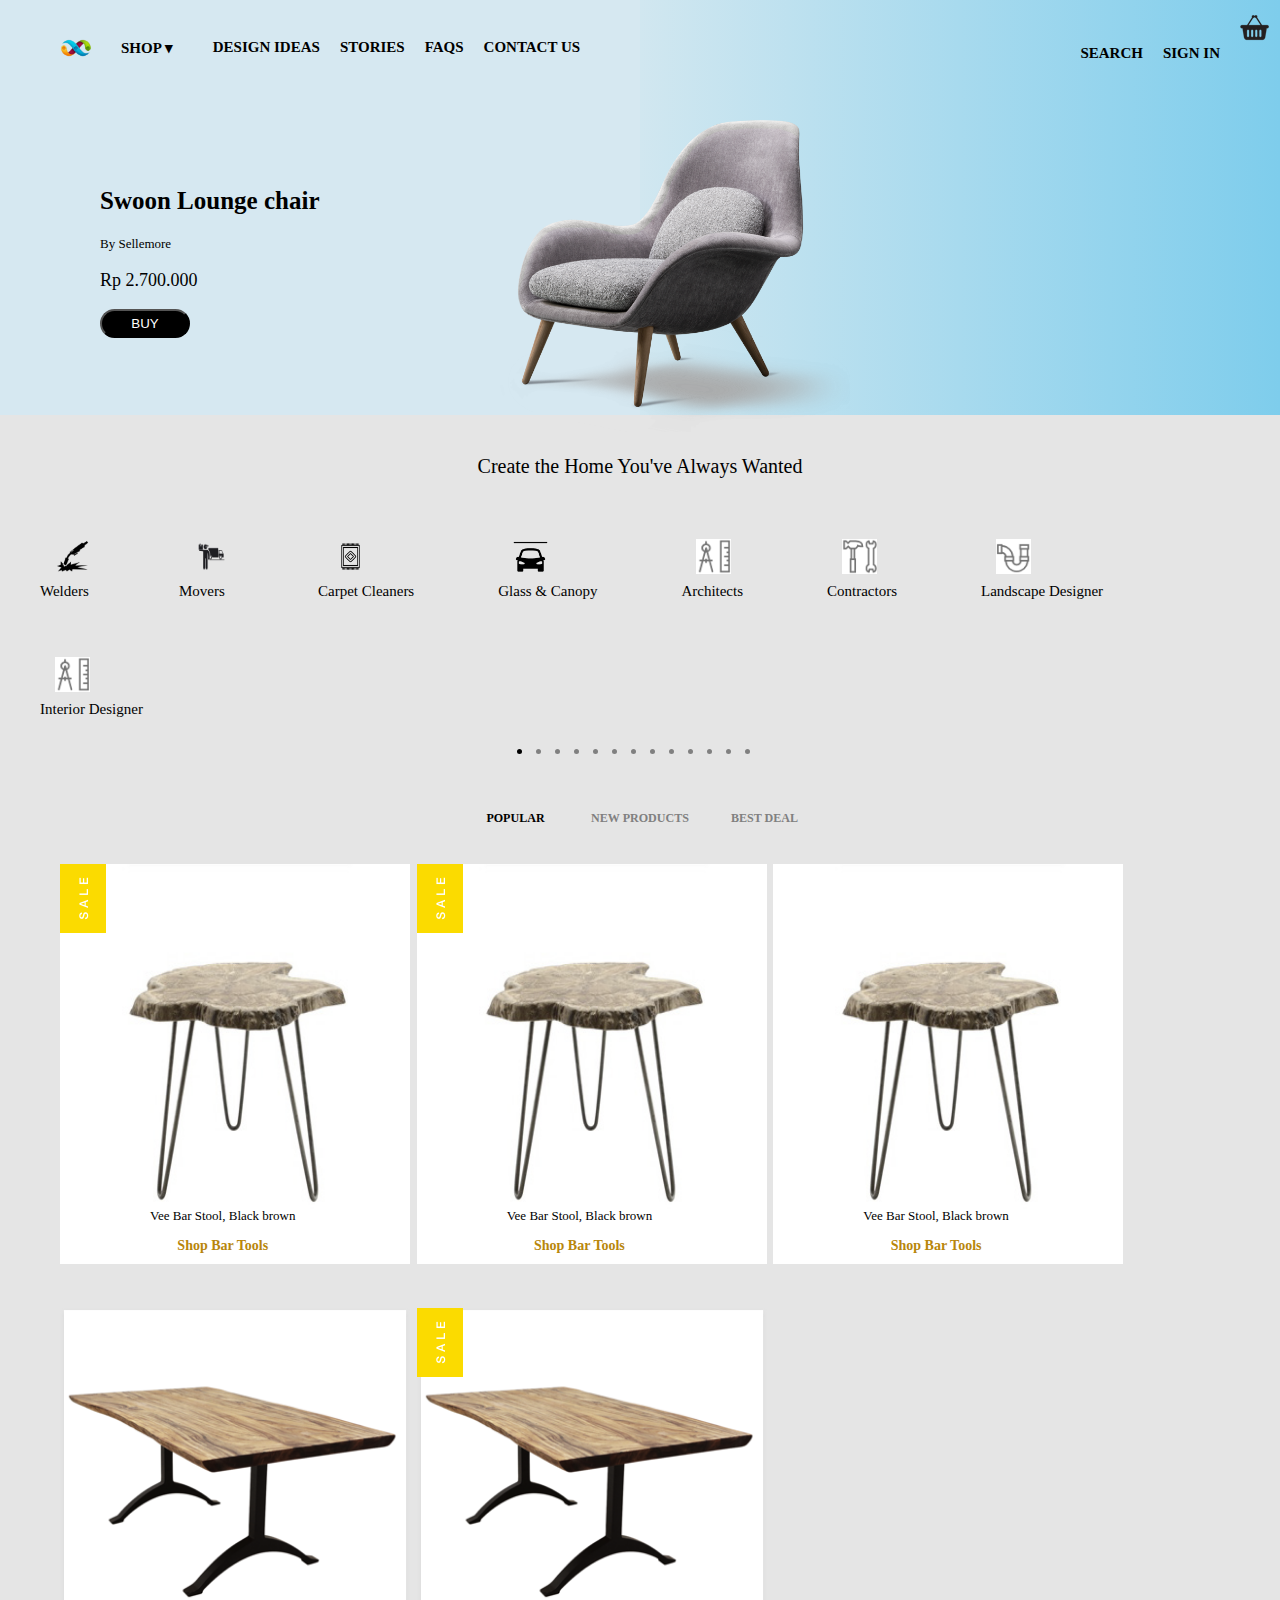
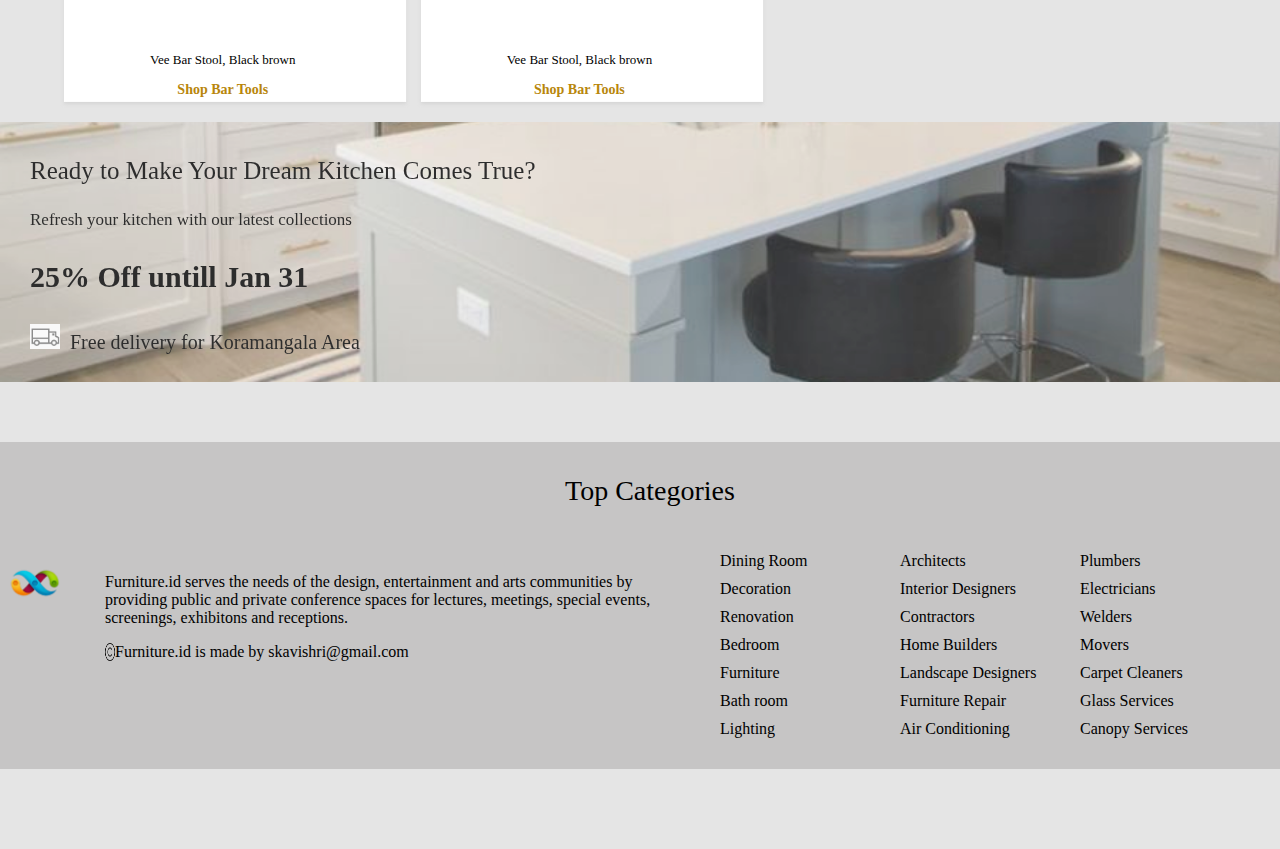
<file: index.html>
<!DOCTYPE html>
<html lang="en">
<head>
    <meta charset="UTF-8">
    <meta name="viewport" content="width=device-width, initial-scale=1.0">
    <title>Project1-Index</title>
    <link rel="stylesheet" href="https://cdnjs.cloudflare.com/ajax/libs/font-awesome/6.5.1/css/all.min.css" integrity="sha512-DTOQO9RWCH3ppGqcWaEA1BIZOC6xxalwEsw9c2QQeAIftl+Vegovlnee1c9QX4TctnWMn13TZye+giMm8e2LwA==" crossorigin="anonymous" referrerpolicy="no-referrer" />
    <link rel="stylesheet" href="style.css">
</head>
<body>
    <!-- top nav bar -->
<section class="navbar" id="header">
<ul class="leftside">
    <div class="logo">
    <li><a href="#"> <img id="logo" src="index-images/logo.png" width=50px alt="logo image"></a></li>
     </div>
    <li><a id="shop" href="index.html">SHOP &#x25BE</a>         
            <ul class="dropdown">
                <li><a href="products.html">Furniture</a></li>
                <li><a href="products.html">Bedding</a></li>
                <li><a href="products.html">Lighting</a></li>
                <li><a href="products.html">pillow and Decor</a></li>
                <li><a href="products.html">Wall Art and Mirror</a></li>
                <li><a href="products.html">Tabletop</a></li>
                <li><a href="products.html">Glassware</a></li>
                <li><a href="products.html">Accessories</a></li>
            </ul><li>     
    <li> <a href="design_ideas.html">DESIGN IDEAS</a></li>
    <li><a href="stories.html">STORIES</a></li>
    <li><a href="faq_page.html">FAQS</a></li>
    <li><a href="contact_us.html">CONTACT US</a></li>
    <!-- <li> <a href="sale.html">SALE</a></li> -->
</ul> 
<ul class="rightside">  
    <li><a href="search.html">SEARCH</a></li>
    <li><a href="login.html">SIGN IN</a></li>
    <li><a href="cart.html"><img id="cart" src="index-images/cart.png" alt="cart logo image"></a></li>
</ul> 
</section>

<!-- main page image -->
<div class="main">
    <img src="index-images/swoon.png"  width="350px" alt="swoon images">
    <div class="content">
    <h2>Swoon Lounge chair</h2>
    <p id="one">By Sellemore</p>
    <p id="two">Rp 2.700.000</p>
    <button>BUY</button> 
</div>
</div>
<!-- icons below main -->
<div class="icons">
    <p>Create the Home You've Always Wanted</p>
        <figure><img src="index-images/welders.png" alt="Welders">
        <figcaption>Welders</figcaption>
       </figure>
       <figure><img src="index-images/movers.png"alt="Movers">
        <figcaption>Movers</figcaption>
       </figure>
       <figure><img src="index-images/carpet.png" alt="Carpet Cleaners"></a></i>
        <figcaption>Carpet Cleaners</figcaption>
       </figure>
       <figure><img src="index-images/canopy.png" alt="Glass & Canopy"></a></i>
        <figcaption>Glass & Canopy</figcaption>
       </figure>
       <figure><img src="index-images/architects_icon.png" alt="Architects"></a></i>
        <figcaption>Architects</figcaption>
       </figure>      
       <figure><img src="index-images/contractors_icon.png" alt="Contractors"></a></i>
        <figcaption>Contractors</figcaption>
       </figure>
       <figure><img src="index-images/plumbers_icon.png" alt="Landscape Designer"></a></i>
        <figcaption>Landscape Designer</figcaption>
       </figure>
       <figure><img src="index-images/architects_icon.png" alt="Interior Designer"></a></i>
        <figcaption>Interior Designer</figcaption>
       </figure>

</div>
<!-- navigation dots below icons -->
<section class="dot">
    <div id="first"></div>
    <div></div>
    <div></div>
    <div></div>
    <div></div>
    <div></div>
    <div></div>
    <div></div>
    <div></div>
    <div></div>
    <div></div>
    <div></div>
    <div></div>    
</section>

<div class="headings">
    <h6 id="firstone">POPULAR</h6>
    <h6>NEW PRODUCTS</h6>
    <h6>BEST DEAL</h6>
</div>

<section class="main_images">
    <div class="img">
    <a href="products.html"> <img class="first_image" src="index-images/side_table.jpg"  alt="stool image"></a> 
    <img class="sec_image"src="index-images/sale_badge.png" alt="sale">
    <div class="text">
    
    <p id="text3">Vee Bar Stool, Black brown</p>
    <p id="text2">Shop Bar Tools</p>
</div></div>
    <div class="img">
    <a href="products.html"><img class="first_image" src="index-images/side_table.jpg" alt="table image"></a> 
    <img  class="sec_image"src="index-images/sale_badge.png" alt="sale">
    <div class="text">
   
    <p id="text3">Vee Bar Stool, Black brown</p>
    <p id="text2">Shop Bar Tools</p>
</div></div>
 <div class="img">
    <a href="products.html"><img class="first_image" src="index-images/side_table.jpg" alt="white chair"></a> 
    <div class="text">
    
    <p id="text3">Vee Bar Stool, Black brown</p>
    <p id="text2">Shop Bar Tools</p>
</div></div>
<div class="img">
    <a href="products.html"><img class="first_image"  src="index-images/table.png" alt="side table"></a> 
    <div class="text">
    
    <p id="text3">Vee Bar Stool, Black brown</p>
    <p id="text2">Shop Bar Tools</p>
</div></div>
 <div class="img">
    <a href="products.html"><img class="first_image" src="index-images/table.png" alt="table image"></a> 
    <img  class="sec_image"src="index-images/sale_badge.png" alt="sale">
    <div class="text">
    
    <p id="text3">Vee Bar Stool, Black brown</p>
    <p id="text2">Shop Bar Tools</p>
</div></div>
</section>


<!-- banner -->  
<section class="banner" >
    <div class="content">
    <p id="line1">Ready to Make Your Dream Kitchen Comes True?</p>
    <p id="line2">Refresh your kitchen with our latest collections</p>
    <p id="line3">25% Off untill Jan 31</p>
    <p id="line4"><img id="icon" src="index-images/movers_icon.png" width="30px" alt="movers icon image">Free delivery for Koramangala Area </p>
</div>
</section>

<!-- footer  -->
<footer>
    <section class="container">   
         <h2>Top Categories</h2> 
      <div class="row">
      <div class="col">       
          <img class="logo" src="index-images/logo.png" width="80px" alt="logo image">
          <p id="text">Furniture.id serves the needs of the design, entertainment and arts communities by providing public and private conference spaces for lectures, meetings, special events, screenings, exhibitons and receptions.</p>
          <p id="copyright"><img src="index-images/copyright.png" width="10px" alt="copyright icon">Furniture.id is made by skavishri@gmail.com</p>
      </div>
      <div class="col">
      <ul>
          <li>Dining Room</li>
          <li>Decoration</li>
          <li>Renovation</li>
          <li>Bedroom</li>
          <li>Furniture</li>
          <li>Bath room</li>
          <li>Lighting</li>
      </ul></div>
      <div class="col">
          <ul>
          <li>Architects</li>
          <li>Interior Designers</li>
          <li>Contractors</li>
          <li>Home Builders</li>
          <li>Landscape Designers</li>
          <li>Furniture Repair</li>
          <li>Air Conditioning</li>
      
      </ul></div>
      <div class="col">
      <ul>
          <li>Plumbers</li>
          <li>Electricians</li>
          <li>Welders</li>
          <li>Movers</li>
          <li>Carpet Cleaners</li>
          <li>Glass Services</li>
          <li>Canopy Services</li>    
      </ul></div></div>
      </section>
  </footer>
    
</body>
</html>
</file>
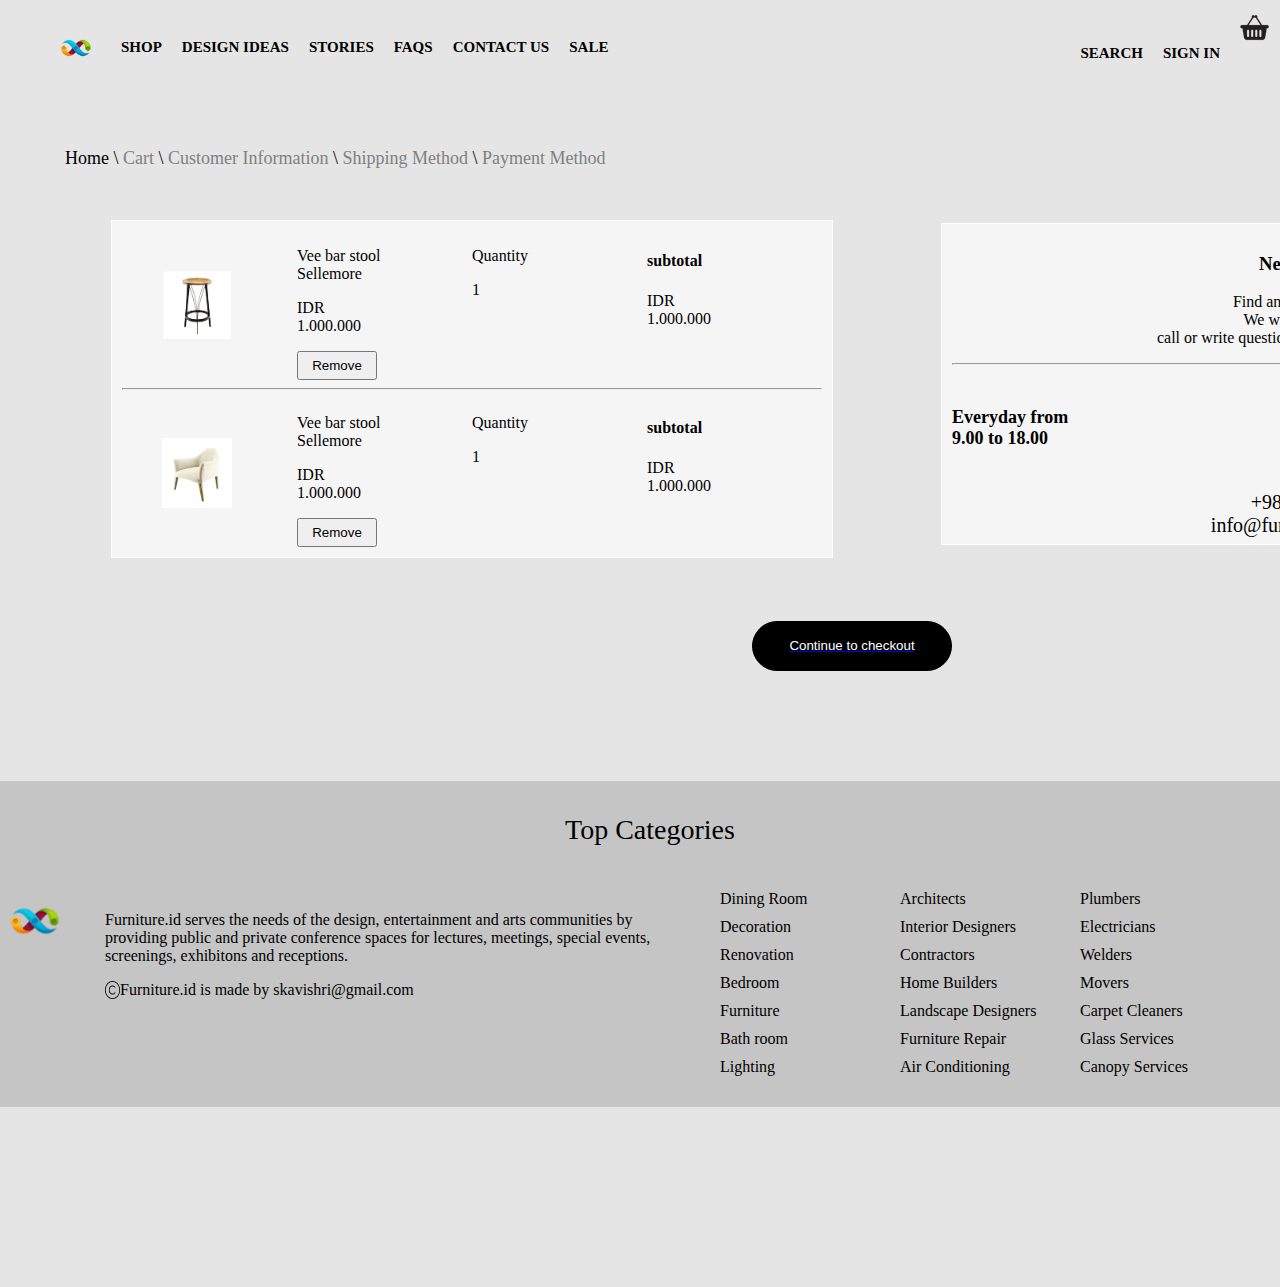
<file: cart.html>
<!DOCTYPE html>
<html lang="en">
<head>
    <meta charset="UTF-8">
    <meta name="viewport" content="width=device-width, initial-scale=1.0">
    <title>Cart_page</title>
    <link rel="stylesheet" href="cart.css">
</head>
<body>

     <!-- top nav bar -->    
     <section class="navbar" id="header">    
        <ul class="leftside">
            <div class="logo">
            <li><a href="logo"> <img id="logo" src="index-images/logo.png" width=50px alt="logo image"></a></li>
             </div>
            <li><a id="shop" href="index.html">SHOP </a></li>   
            <li> <a href="design_ideas.html">DESIGN IDEAS</a></li>
            <li><a href="stories.html">STORIES</a></li>
            <li><a href="faq_page.html">FAQS</a></li>
            <li><a href="contact_us.html">CONTACT US</a></li>
            <li> <a href="sale.html">SALE</a></li>
        </ul> 
        <ul class="rightside">  
            <li><a href="search.html">SEARCH</a></li>
            <li><a href="login.html">SIGN IN</a></li>
            <li><a  href="cart.html"><img id="cart" src="index-images/cart.png" alt="cart logo image"></a></li>
        </ul> 
        </section>
         <!-- breadcrumbs -->
         <ul class="breadcrumbs">
            <li><a href="#">Home</a></li>
            <li><a href="#">\</a></li>
            <li><a id="one" href="#">Cart </a></li>
            <li><a href="#">\</a></li>
            <li><a id="one" href="#">Customer Information </a></li>
            <li><a href="#">\</a></li>
            <li><a id="one" href="#">Shipping Method </a></li>
            <li><a href="#">\</a></li>
            <li><a id="one" href="#">Payment Method </a></li>
        </ul>   

        <!-- mainpage -->
    <section class="main">
        <div class="first">
            <div id="row1">
                <div>
                    <img src="index-images/stool1.png" width="70px" height="70px" alt="img">
                </div>
                <div>
                    <p>Vee bar stool <br>Sellemore  </p>
                    <p>IDR <br>1.000.000</p>
                    <button>Remove</button>
                </div>
                <div>
                    <p>Quantity</p>
                    <p>1</p>
                </div>
                <div>
                    <h4>subtotal</h4>
                    <p>IDR <br>1.000.000</p>
                </div>
            </div>
           <hr>
        
            <div id="row2">
                <div>
                    <img src="index-images/vintage.jpg" width="70px" height="70px" alt="img">
                </div>
                <div>
                    <p>Vee bar stool <br>Sellemore  </p>
                    <p>IDR <br>1.000.000</p>
                    <button>Remove</button>
                </div>
                <div>
                    <p>Quantity</p>
                    <p>1</p>
                </div>
                <div>
                    <h4>subtotal</h4>
                    <p>IDR <br>1.000.000</p>
                </div>     
            </div>
        </div>

            
            <div class="second">
                <div>
                <h3>Need Help?</h3>
                <p>Find any troubles? <br> We will respond. <br>call or write question by email</p>
                <hr>
                <div>
                 <h6>Everyday  from <br>9.00 to 18.00</h6>
                 <h5>+987654321 <br>info@furniture.id</h5>
                </div>

             </div>
               <!-- button -->
             <div class="button">
                <a href="checkout.html"><button >Continue to checkout </button></a>
            </div>
        </section>

    <!-- footer  -->
<footer>
    <section class="container1">   
         <h2>Top Categories</h2> 
      <div class="row">
      <div class="col">       
          <img class="logo" src="index-images/logo.png" width="80px" alt="logo image">
          <p id="text">Furniture.id serves the needs of the design, entertainment and arts communities by providing public and private conference spaces for lectures, meetings, special events, screenings, exhibitons and receptions.</p>
          <p id="copyright"><img src="index-images/copyright.png" width="15px" alt="copyright icon">Furniture.id is made by skavishri@gmail.com</p>
      </div>
      <div class="col">
      <ul>
          <li>Dining Room</li>
          <li>Decoration</li>
          <li>Renovation</li>
          <li>Bedroom</li>
          <li>Furniture</li>
          <li>Bath room</li>
          <li>Lighting</li>
      </ul></div>
      <div class="col">
          <ul>
          <li>Architects</li>
          <li>Interior Designers</li>
          <li>Contractors</li>
          <li>Home Builders</li>
          <li>Landscape Designers</li>
          <li>Furniture Repair</li>
          <li>Air Conditioning</li>
      
      </ul></div>
      <div class="col">
      <ul>
          <li>Plumbers</li>
          <li>Electricians</li>
          <li>Welders</li>
          <li>Movers</li>
          <li>Carpet Cleaners</li>
          <li>Glass Services</li>
          <li>Canopy Services</li>    
      </ul></div></div>
      </section>
  </footer>    

      
    
    
</body>
</html>
</file>
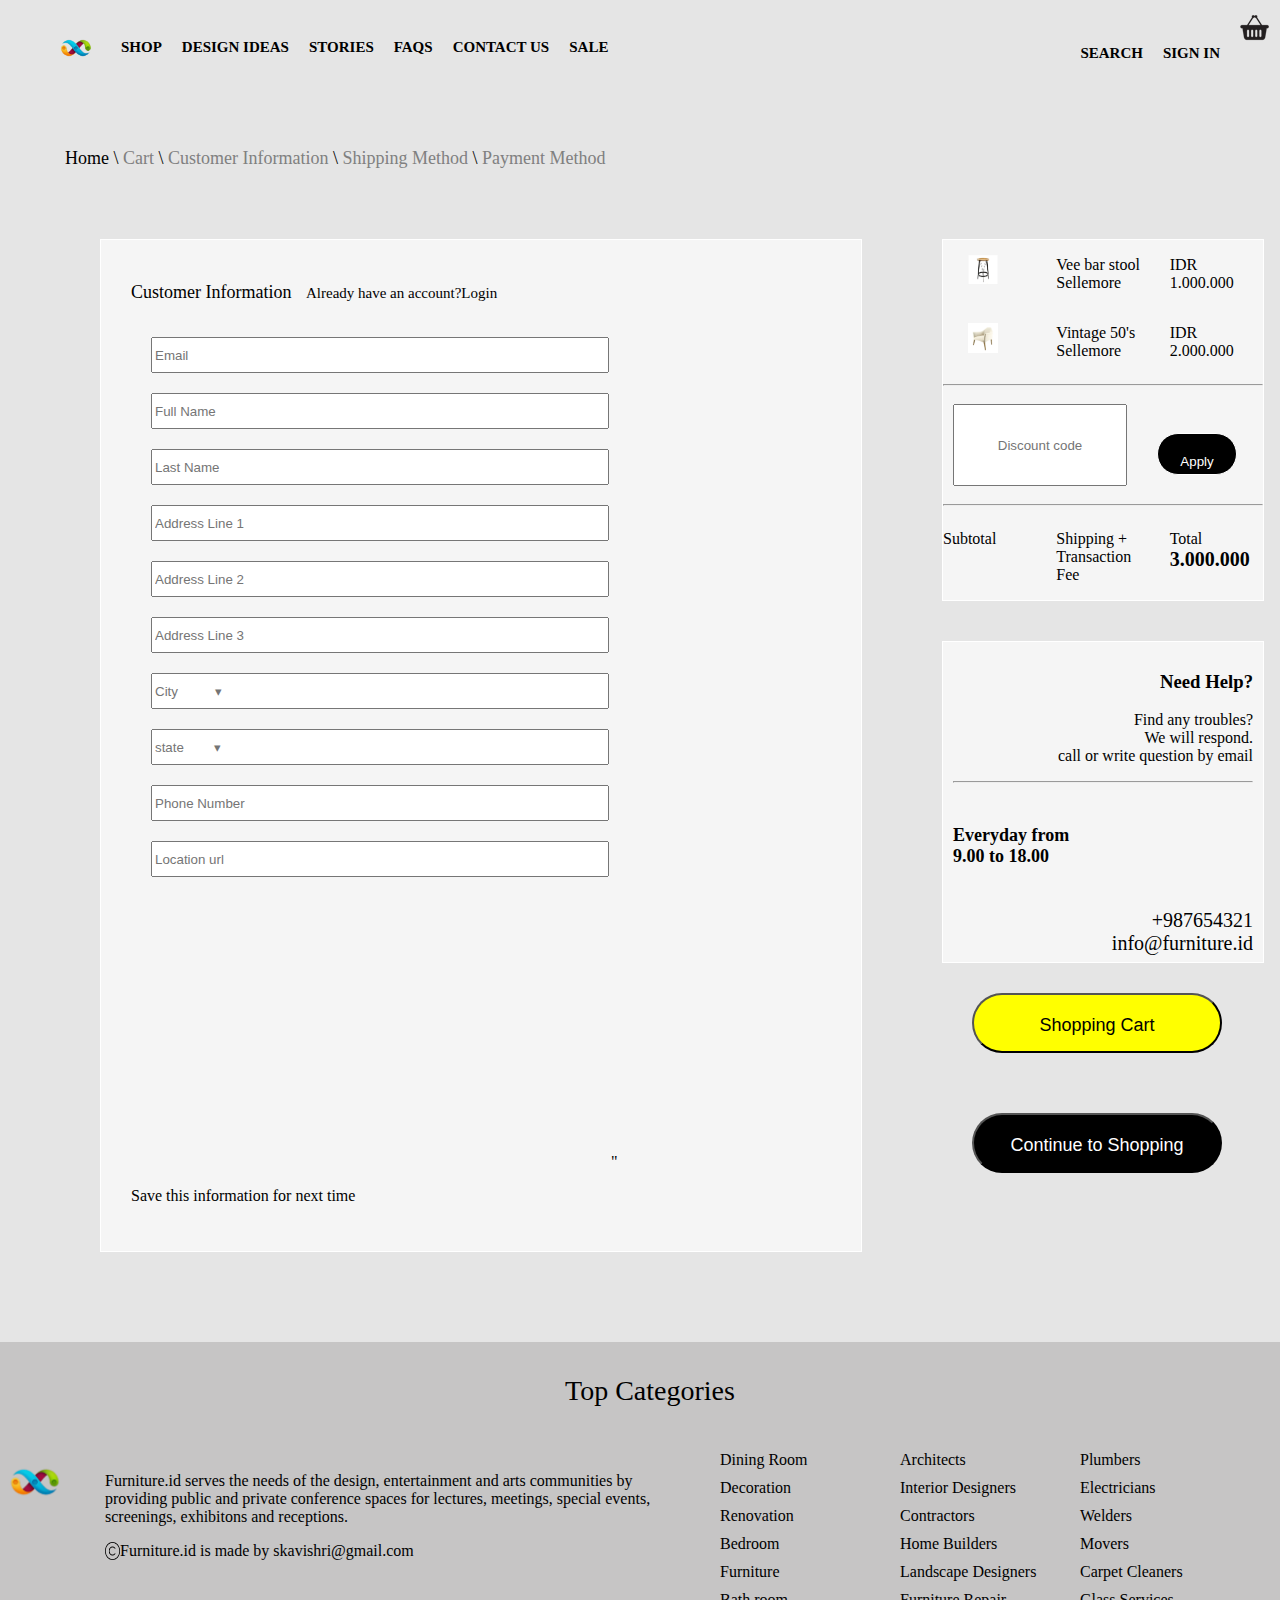
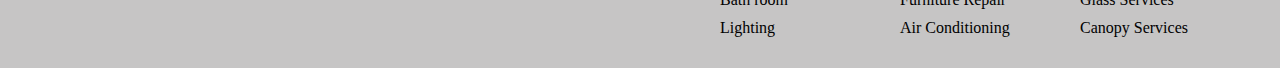
<file: checkout.html>
<!DOCTYPE html>
<html lang="en">
<head>
    <meta charset="UTF-8">
    <meta name="viewport" content="width=device-width, initial-scale=1.0">
    <title>Checkout_page</title>
    <link rel="stylesheet" href="checkout.css">
</head>
<body>
      <!-- top nav bar -->    
      <section class="navbar" id="header">    
        <ul class="leftside">
            <div class="logo">
            <li><a href="logo"> <img id="logo" src="index-images/logo.png" width=50px alt="logo image"></a></li>
             </div>
            <li><a id="shop" href="index.html">SHOP </a></li>   
            <li> <a href="design_ideas.html">DESIGN IDEAS</a></li>
            <li><a href="stories.html">STORIES</a></li>
            <li><a href="faq_page.html">FAQS</a></li>
            <li><a href="contact_us.html">CONTACT US</a></li>
            <li> <a href="sale.html">SALE</a></li>
        </ul> 
        <ul class="rightside">  
            <li><a href="search.html">SEARCH</a></li>
            <li><a href="login.html">SIGN IN</a></li>
            <li><a  href="cart.html"><img id="cart" src="index-images/cart.png" alt="cart logo image"></a></li>
        </ul> 
        </section>
         <!-- breadcrumbs -->
         <ul class="breadcrumbs">
            <li><a href="#">Home</a></li>
            <li><a href="#">\</a></li>
            <li><a id="one" href="#">Cart </a></li>
            <li><a href="#">\</a></li>
            <li><a id="one" href="#">Customer Information </a></li>
            <li><a href="#">\</a></li>
            <li><a id="one" href="#">Shipping Method </a></li>
            <li><a href="#">\</a></li>
            <li><a id="one" href="#">Payment Method </a></li>
        </ul>  

        <!-- container main -->
        <section class="container">
            <!-- col1 -->
              <div class="col1">
                <form>
                    <div>
                    <label for="info">Customer Information <p>Already have an account?<a href="login.html">Login</a></p>
                    </label>
                    <input type="email" name="info" id="info" placeholder="Email">
                    <!-- <input type="checkbox" name="checkbox"id=checkbox>Subscribe to our newsletter -->
                </div>

                <div>
                    <input type="text" name="username" id="name" placeholder="Full Name">
                    <input type="text" name="username" id="name" placeholder="Last Name">
                    <input type="text" name="address" id="add1" placeholder="Address Line 1">
                    <input type="text" name="address" id="add2" placeholder="Address Line 2">
                    <input type="text" name="address" id="add3" placeholder="Address Line 3">
                    <input type="text" name="address" id="city" placeholder="City          &#x25BE">                    
                    <!-- <select name="city" id="city">
                        <option value="Bangalore">Bangalore Urban</option>
                        <option value="Bangalore">Bangalore Rural</option>
                        <option value="Mysore">Mysore</option>
                        <option value="kgf">KGF</option>
                        <option value="mandya">Mandya</option>
                        <option value="Mangalore">Mangalore</option> </select>-->
                    <input type="text" name="address" id="state" placeholder="state        &#x25BE">           
                    <input type="number" name="number" id="num" placeholder="Phone Number">
                    <input type="url" name="loction" id="location" placeholder="Location url">
                    <iframe src="https://www.google.com/maps/embed?pb=!1m18!1m12!1m3!1d31108.54571037212!2d77.61159279941414!3d12.935450142082585!2m3!1f0!2f0!3f0!3m2!1i1024!2i768!4f13.1!3m3!1m2!1s0x3bae144ed898fc2d%3A0x1681f38e8c00ae56!2sKoramangala%2C%20Bengaluru%2C%20Karnataka!5e0!3m2!1sen!2sin!4v1705509310202!5m2!1sen!2sin" width="300" height="250" style="border:0;" allowfullscreen="" loading="lazy" referrerpolicy="no-referrer-when-downgrade"></iframe>"                    
                    <!-- <input type="checkbox" name="checkbox"id=checkbox width="10px">Save this information for next time -->
                    <p>Save this information for next time</p>
                </div>
            </form> </div>
<!-- col 2 --> <section class="right">
                <div class="col2">
                    <div>
                        <img src="index-images/stool1.png" width="30px" height="30px" alt="img">
                        <p>Vee bar stool <br>Sellemore  </p>
                        <p>IDR <br>1.000.000</p>
        
                        <img src="index-images/vintage.jpg" width="30px" height="30px" alt="img">
                        <p>Vintage 50's <br>Sellemore  </p>
                        <p>IDR <br>2.000.000</p>
                    </div>                    
                    <hr>

                    <div>
                    <input type="text" name="text" id="text"placeholder="Discount code" >
                    <button>Apply</button>
                    </div>

                    <hr>
                    <div>
                        <p>Subtotal</p>
                        <p>Shipping + Transaction Fee</p>
                
                        <p>Total <span>3.000.000</span></p>
                    </div>
                </div>
                <!-- col 3 -->
                <div class="col3">
                   <h3>Need Help?</h3>
                   <p>Find any troubles? <br> We will respond. <br>call or write question by email</p>
                   <hr>
                   <div>
                    <h6><h6>Everyday from <br>9.00 to 18.00</h6>
                    <h5>+987654321 <br>info@furniture.id</h5>
                   </div>

                </div></div>
            

                <!-- buttons -->
                <a href="cart.html"><button id="first"> Shopping Cart </button></a>
                
                <br>
                <a href="index.html"><button id="second">Continue to Shopping </button></a>

                    
   </section></section>

    <!-- footer  -->
<footer>
    <section class="container1">   
         <h2>Top Categories</h2> 
      <div class="row">
      <div class="col">       
          <img class="logo" src="index-images/logo.png" width="80px" alt="logo image">
          <p id="text">Furniture.id serves the needs of the design, entertainment and arts communities by providing public and private conference spaces for lectures, meetings, special events, screenings, exhibitons and receptions.</p>
          <p id="copyright"><img src="index-images/copyright.png" width="15px" alt="copyright icon">Furniture.id is made by skavishri@gmail.com</p>
      </div>
      <div class="col">
      <ul>
          <li>Dining Room</li>
          <li>Decoration</li>
          <li>Renovation</li>
          <li>Bedroom</li>
          <li>Furniture</li>
          <li>Bath room</li>
          <li>Lighting</li>
      </ul></div>
      <div class="col">
          <ul>
          <li>Architects</li>
          <li>Interior Designers</li>
          <li>Contractors</li>
          <li>Home Builders</li>
          <li>Landscape Designers</li>
          <li>Furniture Repair</li>
          <li>Air Conditioning</li>
      
      </ul></div>
      <div class="col">
      <ul>
          <li>Plumbers</li>
          <li>Electricians</li>
          <li>Welders</li>
          <li>Movers</li>
          <li>Carpet Cleaners</li>
          <li>Glass Services</li>
          <li>Canopy Services</li>    
      </ul></div></div>
      </section>
  </footer>
  
         
    
</body>
</html>
</file>
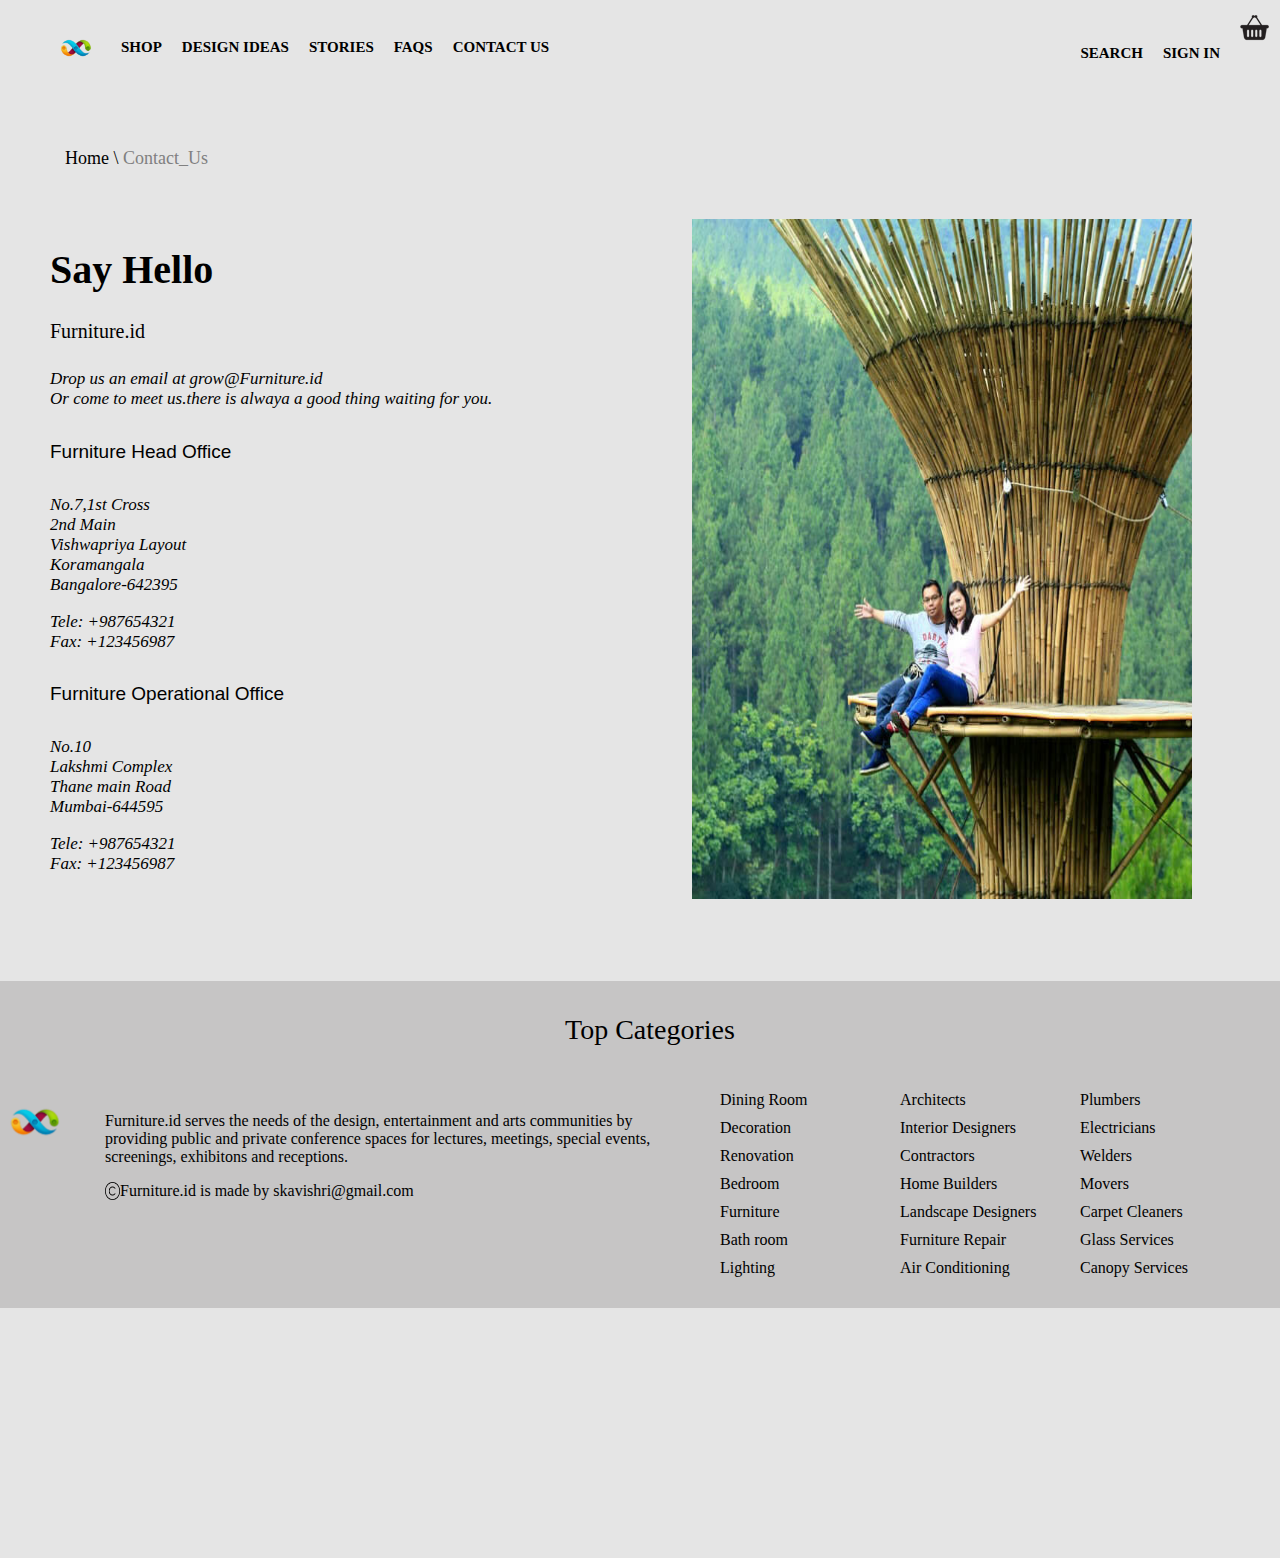
<file: contact_us.html>
<!DOCTYPE html>
<html lang="en">
<head>
    <meta charset="UTF-8">
    <meta name="viewport" content="width=device-width, initial-scale=1.0">
    <title>Contact-us</title>
    <link rel="stylesheet" href="contact_us.css">
</head>
<body>
     <!-- top nav bar -->    
     <section class="navbar" id="header">    
        <ul class="leftside">
            <div class="logo">
            <li><a href="logo"> <img id="logo" src="index-images/logo.png" width=50px alt="logo image"></a></li>
             </div>
            <li><a id="shop" href="index.html">SHOP </a></li>   
            <li> <a href="design_ideas.html">DESIGN IDEAS</a></li>
            <li><a href="stories.html">STORIES</a></li>
            <li><a href="faq_page.html">FAQS</a></li>
            <li><a href="contact_us.html">CONTACT US</a></li>
            <!-- <li> <a href="sale.html">SALE</a></li> -->
        </ul> 
        <ul class="rightside">  
            <li><a href="search.html">SEARCH</a></li>
            <li><a href="login.html">SIGN IN</a></li>
            <li><a  href="cart.html"><img id="cart" src="index-images/cart.png" alt="cart logo image"></a></li>
        </ul> 
        </section>
         <!-- breadcrumbs -->
         <ul class="breadcrumbs">
            <li><a href="index.html">Home</a></li>
            <li><a href="#">\</a></li>
            <li><a id="one" href="contact_us.html">Contact_Us 
        </a></li>
        </ul>   
    <!-- main content -->
        <section class="main">
            
            <div class="para">            
            <h1>Say Hello</h1>
            <h4>Furniture.id</h4>
            <p id="two">Drop us an email at grow@Furniture.id <br>Or come to meet us.there is alwaya a good thing waiting for you.</p>
            <h5>Furniture Head Office</h5>
            <p id="three">
                No.7,1st Cross <br>2nd Main <br> Vishwapriya Layout <br>Koramangala <br> Bangalore-642395</p>
              <p id="phone">
                Tele: +987654321 <br> Fax: +123456987
              </p>  

        
                <h5>Furniture Operational Office</h5>
            <p id="three">
                No.10 <br> Lakshmi Complex <br>Thane main Road <br> Mumbai-644595</p>
              <p id="phone">
                Tele: +987654321 <br> Fax: +123456987
              </p>  
            </div>
            <img id="one" src="contact_us-images/sriwijaya2.jpg" alt="image">
</section>

            <!-- footer  -->
  <footer>
    <section class="container">   
         <h2>Top Categories</h2> 
      <div class="row">
      <div class="col">       
          <img class="logo" src="index-images/logo.png" width="80px" alt="logo image">
          <p id="text">Furniture.id serves the needs of the design, entertainment and arts communities by providing public and private conference spaces for lectures, meetings, special events, screenings, exhibitons and receptions.</p>
          <p id="copyright"><img src="index-images/copyright.png" width="15px" alt="copyright icon">Furniture.id is made by skavishri@gmail.com</p>
      </div>
      <div class="col">
      <ul>
          <li>Dining Room</li>
          <li>Decoration</li>
          <li>Renovation</li>
          <li>Bedroom</li>
          <li>Furniture</li>
          <li>Bath room</li>
          <li>Lighting</li>
      </ul></div>
      <div class="col">
          <ul>
          <li>Architects</li>
          <li>Interior Designers</li>
          <li>Contractors</li>
          <li>Home Builders</li>
          <li>Landscape Designers</li>
          <li>Furniture Repair</li>
          <li>Air Conditioning</li>
      
      </ul></div>
      <div class="col">
      <ul>
          <li>Plumbers</li>
          <li>Electricians</li>
          <li>Welders</li>
          <li>Movers</li>
          <li>Carpet Cleaners</li>
          <li>Glass Services</li>
          <li>Canopy Services</li>    
      </ul></div></div>
      </section>
  </footer>


    
</body>
</html>
</file>
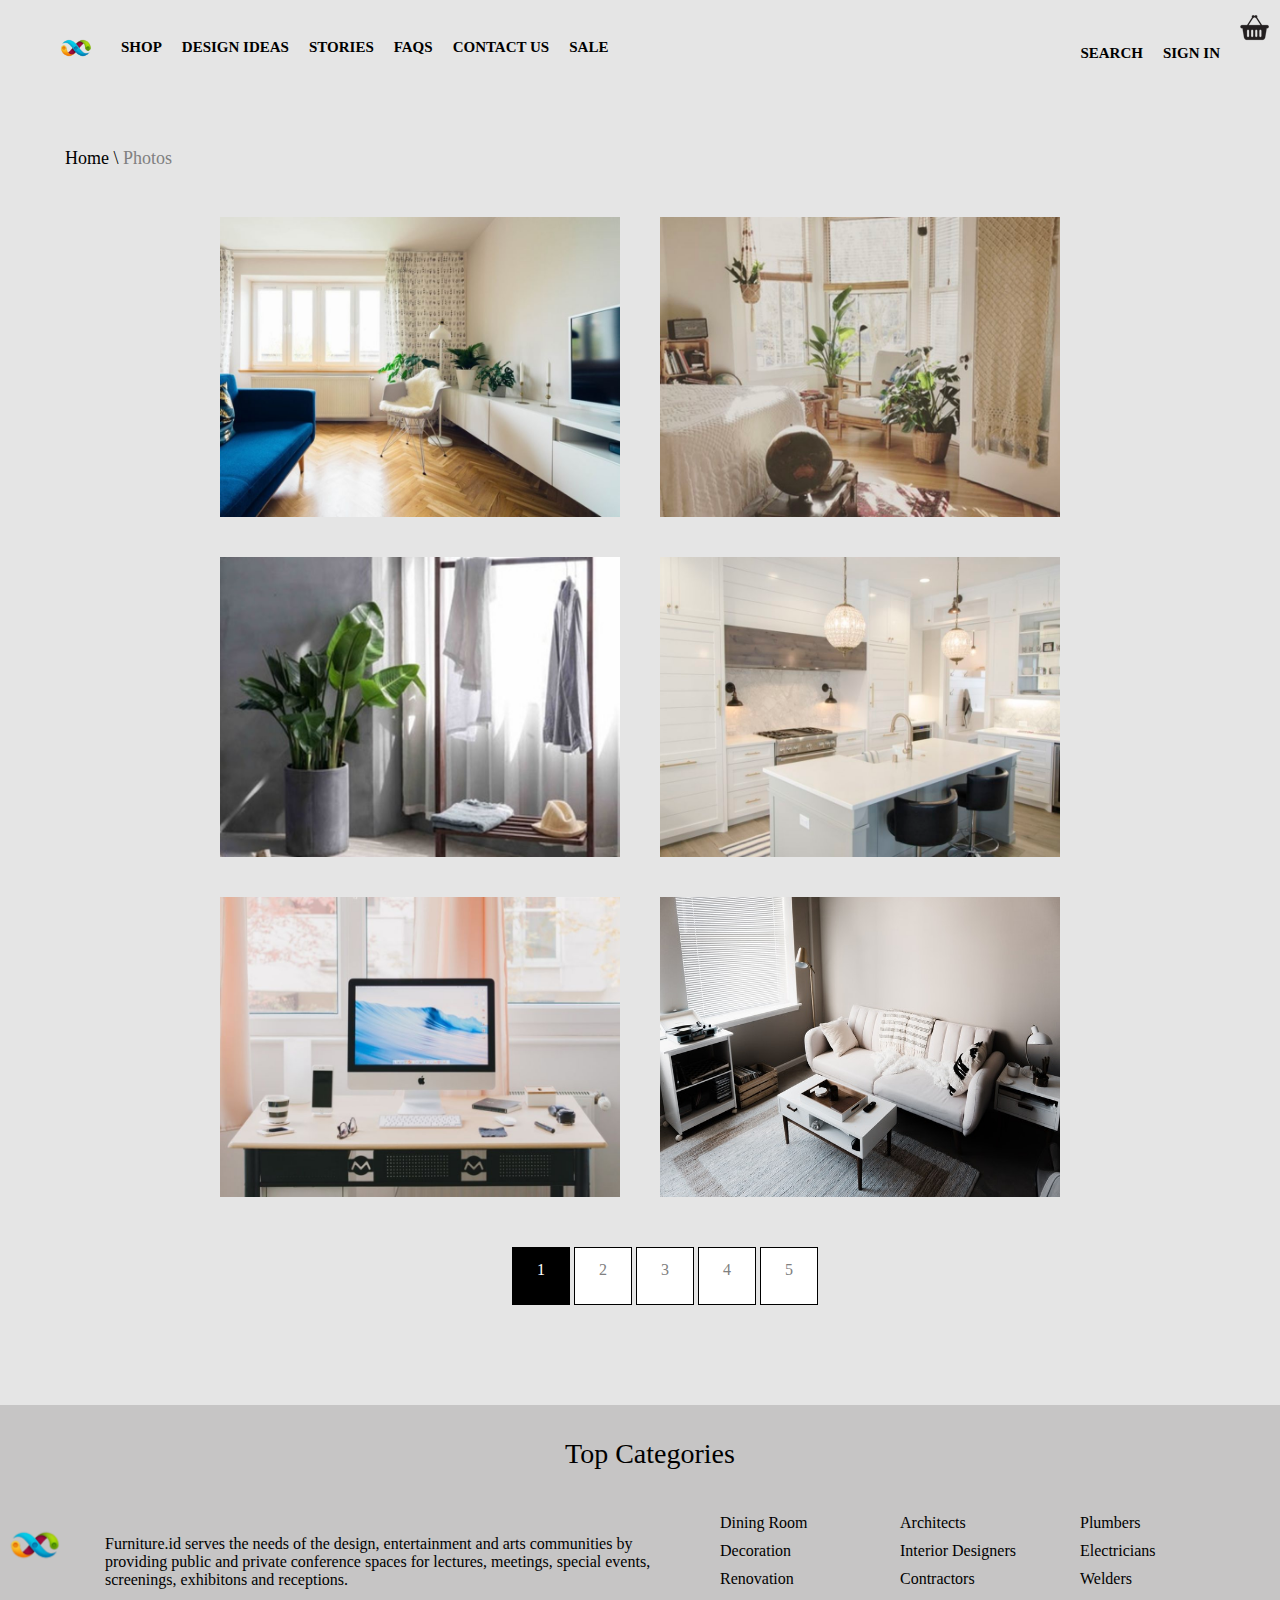
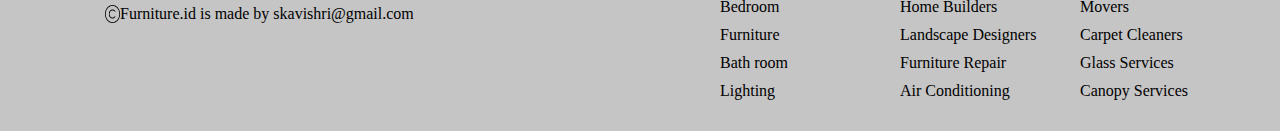
<file: design_ideas.html>
<!DOCTYPE html>
<html lang="en">
<head>
    <meta charset="UTF-8">
    <meta name="viewport" content="width=device-width, initial-scale=1.0">
    <title>Design-ideas</title>
    <link rel="stylesheet" href="design_ideas.css">
</head>

<body>
       
        <!-- top nav bar -->    
    <section class="navbar" id="header">    
    <ul class="leftside">
        <div class="logo">
        <li><a href="logo"> <img id="logo" src="index-images/logo.png" width=50px alt="logo image"></a></li>
         </div>
        <li><a id="shop" href="index.html">SHOP </a></li>   
        <li> <a href="design_ideas.html">DESIGN IDEAS</a></li>
        <li><a href="stories.html">STORIES</a></li>
        <li><a href="faq_page.html">FAQS</a></li>
        <li><a href="contact_us.html">CONTACT US</a></li>
        <li> <a href="sale.html">SALE</a></li>
    </ul> 
    <ul class="rightside">  
        <li><a href="search.html">SEARCH</a></li>
        <li><a href="login.html">SIGN IN</a></li>
        <li><a  href="cart.html"><img id="cart" src="index-images/cart.png" alt="cart logo image"></a></li>
    </ul> 
    </section>
     <!-- breadcrumbs -->
     <ul class="breadcrumbs">
        <li><a href="index.html">Home</a></li>
        <li><a href="#">\</a></li>
        <li><a id="one" href="design_ideas.html">Photos  
    </a></li>
    </ul>   
     <!-- mainpage  image starts -->
    <section class="main-page">
                
        <img src="design_ideas-images/image1.jpg"   alt="image1">
        <img src="design_ideas-images/image2.jpg"  alt="image2"> 
        <img src="design_ideas-images/image3.jpg"   alt="image3"> 
        <img src="design_ideas-images/image4.jpg"   alt="image4"> 
        <img src="design_ideas-images/image5.jpg"  alt="image5"> 
       <img src="design_ideas-images/image6.jpeg"  alt="image6"> 

    </section>
   
    <!-- number navigation -->
    <section class="number">
        <div id="first">1</div>
        <div>2</div>
        <div>3</div>
        <div>4</div>
        <div>5</div>
    </section>

    <!-- footer  -->
<footer>
  <section class="container">   
       <h2>Top Categories</h2> 
    <div class="row">
    <div class="col">       
        <img class="logo" src="index-images/logo.png" width="80px" alt="logo image">
        <p id="text">Furniture.id serves the needs of the design, entertainment and arts communities by providing public and private conference spaces for lectures, meetings, special events, screenings, exhibitons and receptions.</p>
        <p id="copyright"><img src="index-images/copyright.png" width="15px" alt="copyright icon">Furniture.id is made by skavishri@gmail.com</p>
    </div>
    <div class="col">
    <ul>
        <li>Dining Room</li>
        <li>Decoration</li>
        <li>Renovation</li>
        <li>Bedroom</li>
        <li>Furniture</li>
        <li>Bath room</li>
        <li>Lighting</li>
    </ul></div>
    <div class="col">
        <ul>
        <li>Architects</li>
        <li>Interior Designers</li>
        <li>Contractors</li>
        <li>Home Builders</li>
        <li>Landscape Designers</li>
        <li>Furniture Repair</li>
        <li>Air Conditioning</li>
    
    </ul></div>
    <div class="col">
    <ul>
        <li>Plumbers</li>
        <li>Electricians</li>
        <li>Welders</li>
        <li>Movers</li>
        <li>Carpet Cleaners</li>
        <li>Glass Services</li>
        <li>Canopy Services</li>    
    </ul></div></div>
    </section>
</footer>

</body>
</html>
</file>
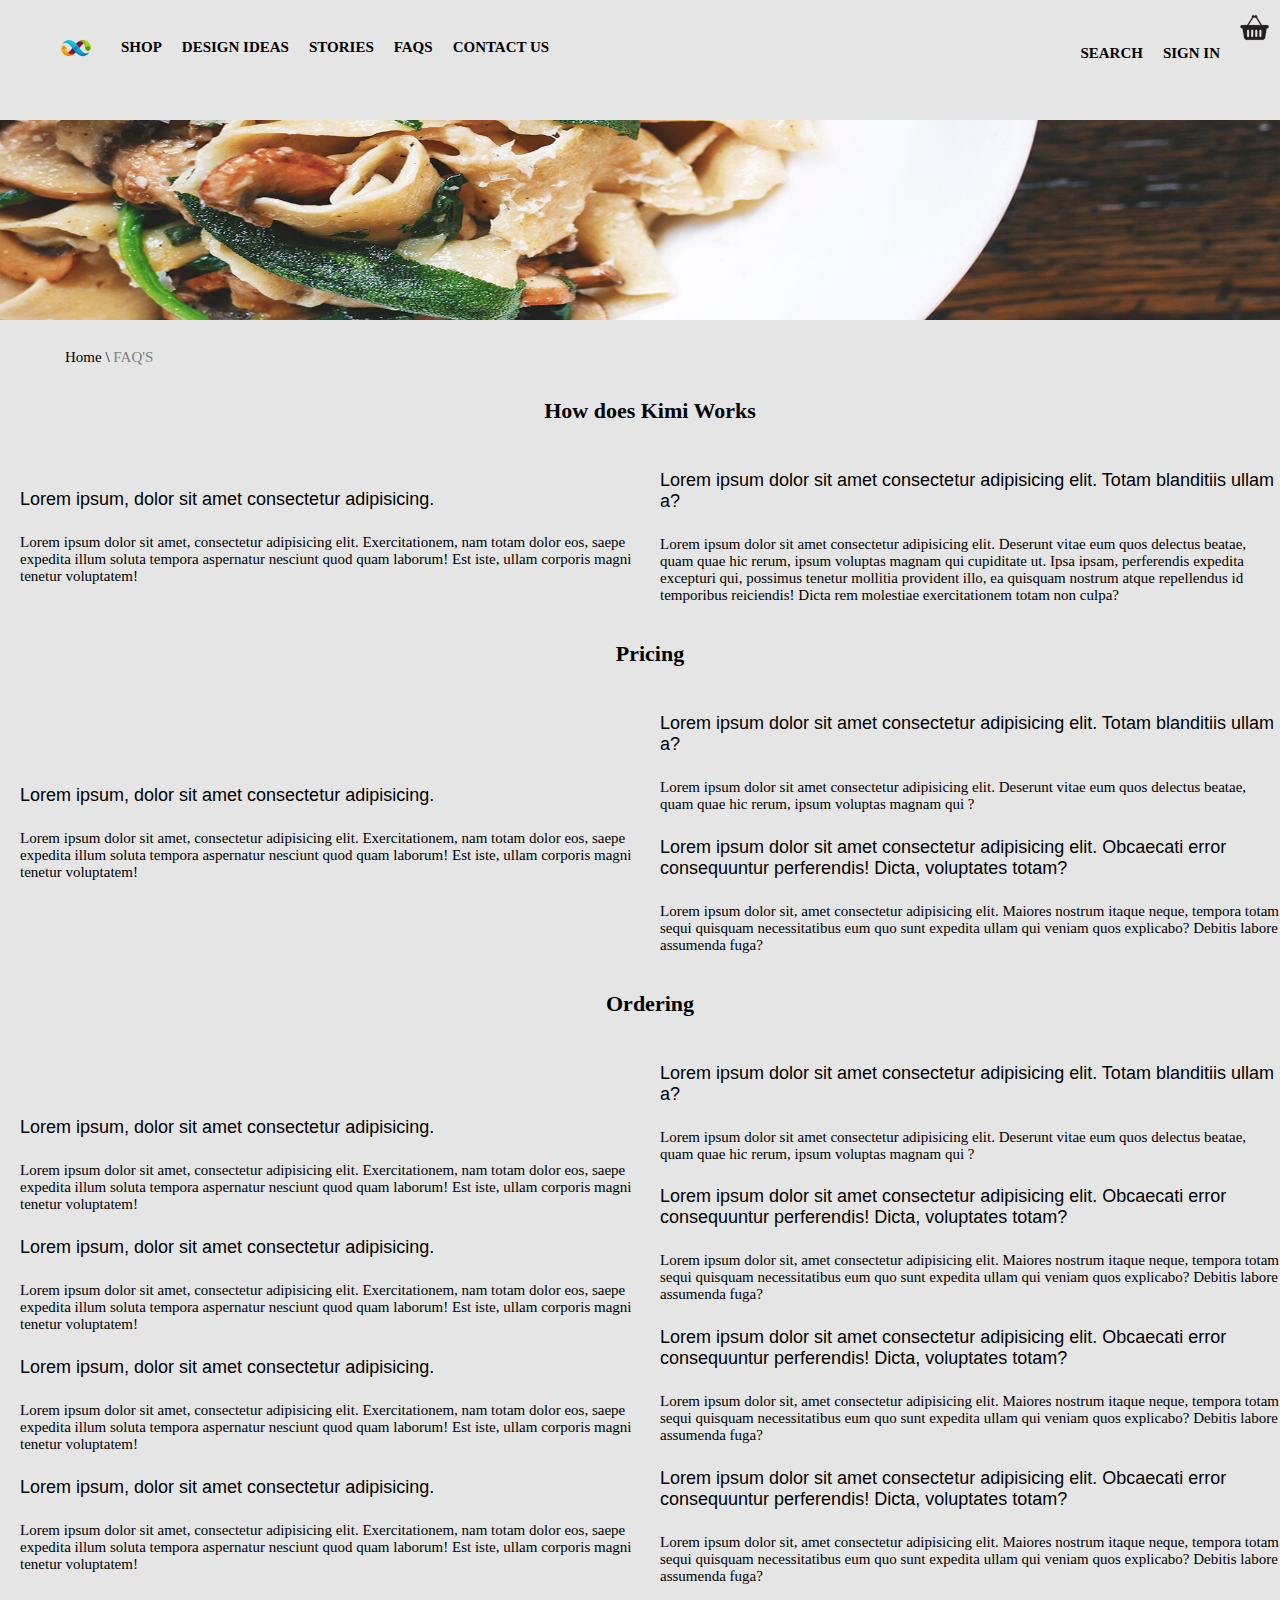
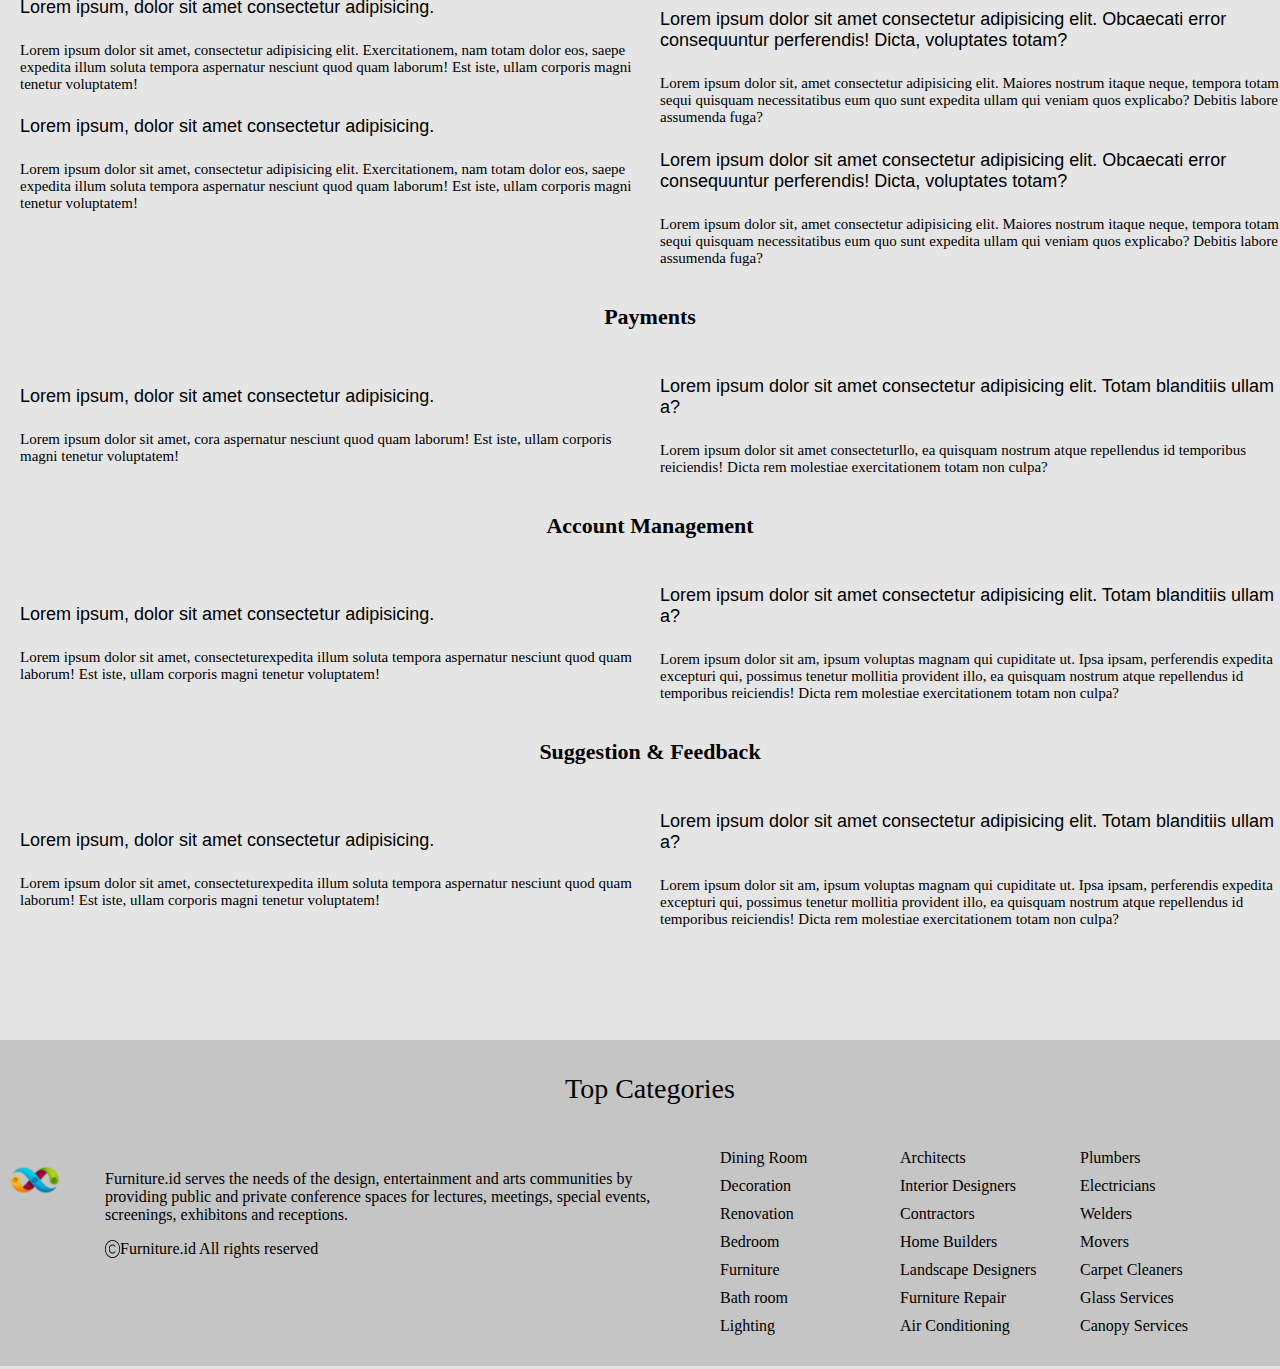
<file: faq_page.html>
<!DOCTYPE html>
<html lang="en">
<head>
    <meta charset="UTF-8">
    <meta name="viewport" content="width=device-width, initial-scale=1.0">
    <title>FAQ'S_PAGE</title>
    <link rel="stylesheet" href="faq_page.css">
</head>
<body>

     <!-- top nav bar -->
<section class="navbar" id="header">
    <ul class="leftside">
        <div class="logo">
        <li><a href="logo"> <img id="logo" src="index-images/logo.png" width=50px alt="logo image"></a></li>
         </div>
         <li><a id="shop" href="index.html">SHOP </a></li>   
            <li> <a href="design_ideas.html">DESIGN IDEAS</a></li>
            <li><a href="stories.html">STORIES</a></li>
            <li><a href="faq_page.html">FAQS</a></li>
            <li><a href="contact_us.html">CONTACT US</a></li>
            <!-- <li> <a href="sale.html">SALE</a></li> -->
    </ul> 
    <ul class="rightside">  
        <li><a href="search.html">SEARCH</a></li>
        <li><a href="login.html">SIGN IN</a></li>
        <li><a href="cart.html"><img id="cart"src="index-images/cart.png" alt="cart logo image"></a></li>
    </ul> 
    </section>

<!-- banner image -->
     <div class="image">
        <img src="faq_images/pasta.jpg"  alt="faq_image">
     </div>

<!-- breadcrumbs -->
<ul class="breadcrumbs">
    <li><a href="index.html">Home</a></li>
    <li><a href="#">\</a></li>
    <li><a  id="one"href="faq_page.html">FAQ'S </a></li>
</ul>  

<!-- text portion starts -->
<section class="content">
    <h3>How does Kimi Works</h3>
    <div class="row">
        
    <div class="col1">        
        <h4>Lorem ipsum, dolor sit amet consectetur adipisicing.</h4>
        <p>Lorem ipsum dolor sit amet, consectetur adipisicing elit. Exercitationem, nam totam dolor eos, saepe expedita illum soluta tempora aspernatur nesciunt quod quam laborum! Est iste, ullam corporis magni tenetur voluptatem!</p>   
    </div>
    <div class="col2">
        <h4>Lorem ipsum dolor sit amet consectetur adipisicing elit. Totam blanditiis ullam a?</h4>
        <p>Lorem ipsum dolor sit amet consectetur adipisicing elit. Deserunt vitae eum quos delectus beatae, quam quae hic rerum, ipsum voluptas magnam qui cupiditate ut. Ipsa ipsam, perferendis expedita excepturi qui, possimus tenetur mollitia provident illo, ea quisquam nostrum atque repellendus id temporibus reiciendis! Dicta rem molestiae exercitationem totam non culpa?</p>
    </div>
    </div>
    <h3>Pricing</h3>
    <div class="row">
        
        <div class="col1">        
            <h4>Lorem ipsum, dolor sit amet consectetur adipisicing.</h4>
            <p>Lorem ipsum dolor sit amet, consectetur adipisicing elit. Exercitationem, nam totam dolor eos, saepe expedita illum soluta tempora aspernatur nesciunt quod quam laborum! Est iste, ullam corporis magni tenetur voluptatem!</p>   
        </div>
        <div class="col2">
            <h4>Lorem ipsum dolor sit amet consectetur adipisicing elit. Totam blanditiis ullam a?</h4>
            <p>Lorem ipsum dolor sit amet consectetur adipisicing elit. Deserunt vitae eum quos delectus beatae, quam quae hic rerum, ipsum voluptas magnam qui ?</p>
             <h4>Lorem ipsum dolor sit amet consectetur adipisicing elit. Obcaecati error consequuntur perferendis! Dicta, voluptates totam?</h4>
             <p>Lorem ipsum dolor sit, amet consectetur adipisicing elit. Maiores nostrum itaque neque, tempora totam sequi quisquam necessitatibus eum quo sunt expedita ullam qui veniam quos explicabo? Debitis labore assumenda fuga?</p>
        </div>
        </div>
        <h3>Ordering</h3>
        <div class="row">
           
            <div class="col1">        
                <h4>Lorem ipsum, dolor sit amet consectetur adipisicing.</h4>
                <p>Lorem ipsum dolor sit amet, consectetur adipisicing elit. Exercitationem, nam totam dolor eos, saepe expedita illum soluta tempora aspernatur nesciunt quod quam laborum! Est iste, ullam corporis magni tenetur voluptatem!</p>   
                <h4>Lorem ipsum, dolor sit amet consectetur adipisicing.</h4>
                <p>Lorem ipsum dolor sit amet, consectetur adipisicing elit. Exercitationem, nam totam dolor eos, saepe expedita illum soluta tempora aspernatur nesciunt quod quam laborum! Est iste, ullam corporis magni tenetur voluptatem!</p>
                <h4>Lorem ipsum, dolor sit amet consectetur adipisicing.</h4>
                <p>Lorem ipsum dolor sit amet, consectetur adipisicing elit. Exercitationem, nam totam dolor eos, saepe expedita illum soluta tempora aspernatur nesciunt quod quam laborum! Est iste, ullam corporis magni tenetur voluptatem!</p>
                <h4>Lorem ipsum, dolor sit amet consectetur adipisicing.</h4>
                <p>Lorem ipsum dolor sit amet, consectetur adipisicing elit. Exercitationem, nam totam dolor eos, saepe expedita illum soluta tempora aspernatur nesciunt quod quam laborum! Est iste, ullam corporis magni tenetur voluptatem!</p>
                <h4>Lorem ipsum, dolor sit amet consectetur adipisicing.</h4>
                <p>Lorem ipsum dolor sit amet, consectetur adipisicing elit. Exercitationem, nam totam dolor eos, saepe expedita illum soluta tempora aspernatur nesciunt quod quam laborum! Est iste, ullam corporis magni tenetur voluptatem!</p>
                <h4>Lorem ipsum, dolor sit amet consectetur adipisicing.</h4>
                <p>Lorem ipsum dolor sit amet, consectetur adipisicing elit. Exercitationem, nam totam dolor eos, saepe expedita illum soluta tempora aspernatur nesciunt quod quam laborum! Est iste, ullam corporis magni tenetur voluptatem!</p>
            
            </div>
            <div class="col2">
                <h4>Lorem ipsum dolor sit amet consectetur adipisicing elit. Totam blanditiis ullam a?</h4>
                <p>Lorem ipsum dolor sit amet consectetur adipisicing elit. Deserunt vitae eum quos delectus beatae, quam quae hic rerum, ipsum voluptas magnam qui ?</p>
                 <h4>Lorem ipsum dolor sit amet consectetur adipisicing elit. Obcaecati error consequuntur perferendis! Dicta, voluptates totam?</h4>
                 <p>Lorem ipsum dolor sit, amet consectetur adipisicing elit. Maiores nostrum itaque neque, tempora totam sequi quisquam necessitatibus eum quo sunt expedita ullam qui veniam quos explicabo? Debitis labore assumenda fuga?</p>
                 <h4>Lorem ipsum dolor sit amet consectetur adipisicing elit. Obcaecati error consequuntur perferendis! Dicta, voluptates totam?</h4>
                 <p>Lorem ipsum dolor sit, amet consectetur adipisicing elit. Maiores nostrum itaque neque, tempora totam sequi quisquam necessitatibus eum quo sunt expedita ullam qui veniam quos explicabo? Debitis labore assumenda fuga?</p>
                 <h4>Lorem ipsum dolor sit amet consectetur adipisicing elit. Obcaecati error consequuntur perferendis! Dicta, voluptates totam?</h4>
                 <p>Lorem ipsum dolor sit, amet consectetur adipisicing elit. Maiores nostrum itaque neque, tempora totam sequi quisquam necessitatibus eum quo sunt expedita ullam qui veniam quos explicabo? Debitis labore assumenda fuga?</p>
                 <h4>Lorem ipsum dolor sit amet consectetur adipisicing elit. Obcaecati error consequuntur perferendis! Dicta, voluptates totam?</h4>
                 <p>Lorem ipsum dolor sit, amet consectetur adipisicing elit. Maiores nostrum itaque neque, tempora totam sequi quisquam necessitatibus eum quo sunt expedita ullam qui veniam quos explicabo? Debitis labore assumenda fuga?</p>
                 <h4>Lorem ipsum dolor sit amet consectetur adipisicing elit. Obcaecati error consequuntur perferendis! Dicta, voluptates totam?</h4>
                 <p>Lorem ipsum dolor sit, amet consectetur adipisicing elit. Maiores nostrum itaque neque, tempora totam sequi quisquam necessitatibus eum quo sunt expedita ullam qui veniam quos explicabo? Debitis labore assumenda fuga?</p>
            
                </div>
            </div>
            <h3>Payments</h3>
            <div class="row">
               
                <div class="col1">        
                    <h4>Lorem ipsum, dolor sit amet consectetur adipisicing.</h4>
                    <p>Lorem ipsum dolor sit amet, cora aspernatur nesciunt quod quam laborum! Est iste, ullam corporis magni tenetur voluptatem!</p> 
                </div>
                <div class="col2">
                    <h4>Lorem ipsum dolor sit amet consectetur adipisicing elit. Totam blanditiis ullam a?</h4>
                    <p>Lorem ipsum dolor sit amet consecteturllo, ea quisquam nostrum atque repellendus id temporibus reiciendis! Dicta rem molestiae exercitationem totam non culpa?</p>
                </div>
                </div>
                 <h3>Account Management</h3>
                <div class="row">
                   
                    <div class="col1">        
                        <h4>Lorem ipsum, dolor sit amet consectetur adipisicing.</h4>
                        <p>Lorem ipsum dolor sit amet, consecteturexpedita illum soluta tempora aspernatur nesciunt quod quam laborum! Est iste, ullam corporis magni tenetur voluptatem!</p> 
                    </div>
                    <div class="col2">
                        <h4>Lorem ipsum dolor sit amet consectetur adipisicing elit. Totam blanditiis ullam a?</h4>
                        <p>Lorem ipsum dolor sit am, ipsum voluptas magnam qui cupiditate ut. Ipsa ipsam, perferendis expedita excepturi qui, possimus tenetur mollitia provident illo, ea quisquam nostrum atque repellendus id temporibus reiciendis! Dicta rem molestiae exercitationem totam non culpa?</p>
                    </div>
                    </div>
                    <h3>Suggestion & Feedback</h3>
                    <div class="row">
                       
                        <div class="col1">        
                            <h4>Lorem ipsum, dolor sit amet consectetur adipisicing.</h4>
                            <p>Lorem ipsum dolor sit amet, consecteturexpedita illum soluta tempora aspernatur nesciunt quod quam laborum! Est iste, ullam corporis magni tenetur voluptatem!</p> 
                        </div>
                        <div class="col2">
                            <h4>Lorem ipsum dolor sit amet consectetur adipisicing elit. Totam blanditiis ullam a?</h4>
                            <p>Lorem ipsum dolor sit am, ipsum voluptas magnam qui cupiditate ut. Ipsa ipsam, perferendis expedita excepturi qui, possimus tenetur mollitia provident illo, ea quisquam nostrum atque repellendus id temporibus reiciendis! Dicta rem molestiae exercitationem totam non culpa?</p>
                        </div>
                        </div>  

</section>

 <!-- footer  -->
 <footer>
    <section class="container">   
         <h2>Top Categories</h2> 
      <div class="row">
      <div class="col">       
          <img class="logo" src="index-images/logo.png" width="80px" alt="logo image">
          <p id="text">Furniture.id serves the needs of the design, entertainment and arts communities by providing public and private conference spaces for lectures, meetings, special events, screenings, exhibitons and receptions.</p>
          <p id="copyright"><img src="index-images/copyright.png" width="15px" alt="copyright icon">Furniture.id All rights reserved</p>
      </div>
      <div class="col">
      <ul>
          <li>Dining Room</li>
          <li>Decoration</li>
          <li>Renovation</li>
          <li>Bedroom</li>
          <li>Furniture</li>
          <li>Bath room</li>
          <li>Lighting</li>
      </ul></div>
      <div class="col">
          <ul>
          <li>Architects</li>
          <li>Interior Designers</li>
          <li>Contractors</li>
          <li>Home Builders</li>
          <li>Landscape Designers</li>
          <li>Furniture Repair</li>
          <li>Air Conditioning</li>
      
      </ul></div>
      <div class="col">
      <ul>
          <li>Plumbers</li>
          <li>Electricians</li>
          <li>Welders</li>
          <li>Movers</li>
          <li>Carpet Cleaners</li>
          <li>Glass Services</li>
          <li>Canopy Services</li>    
      </ul></div></div>
      </section>
  </footer>
    
</body>
</html>
</file>
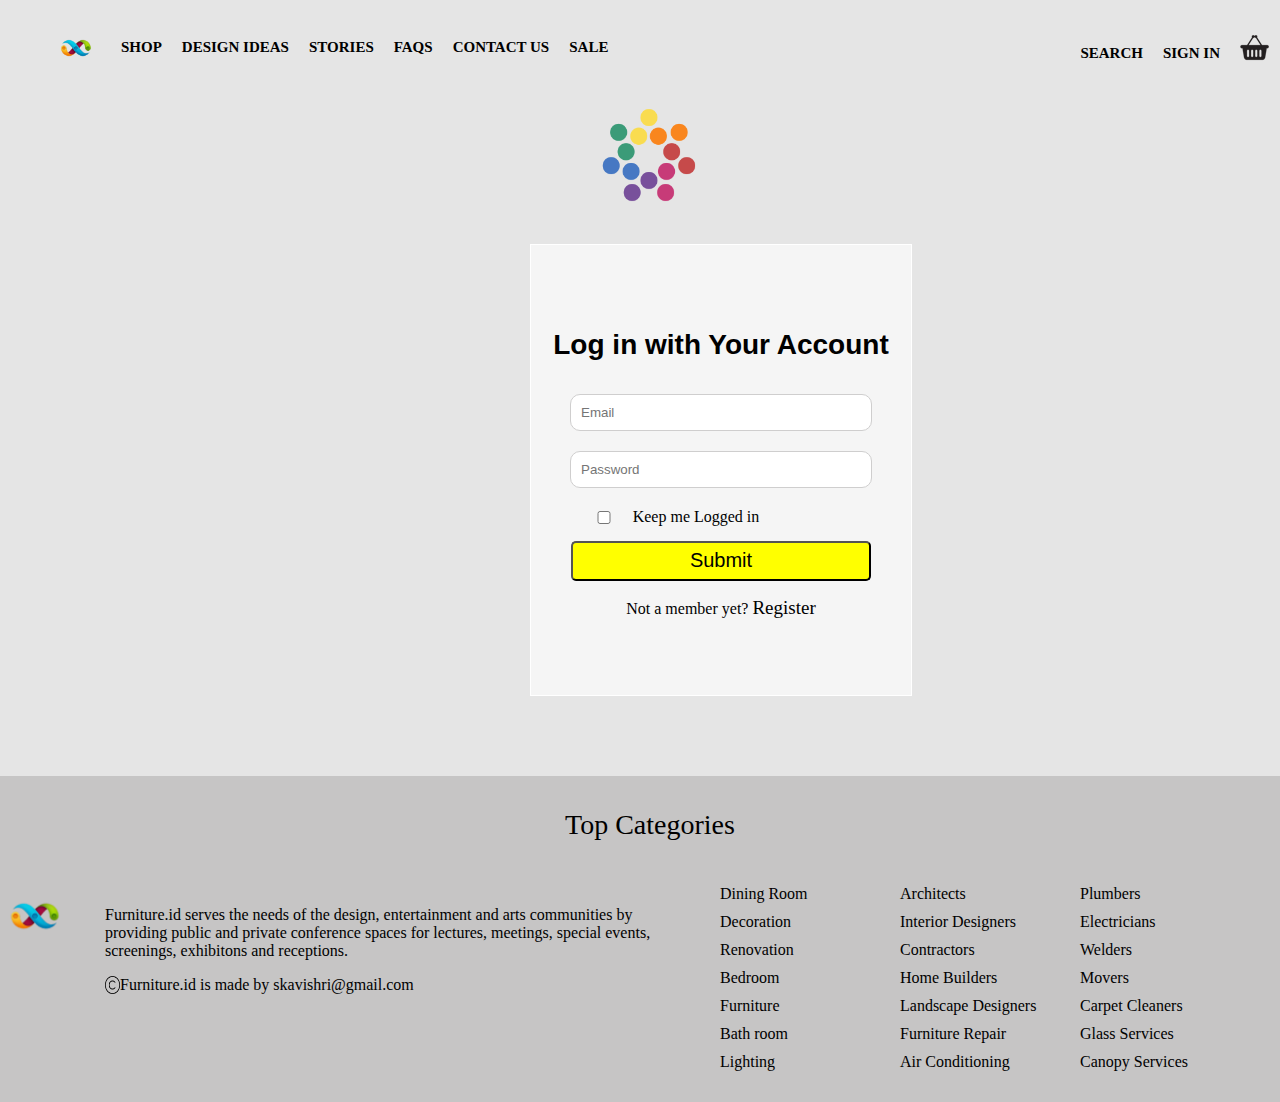
<file: login.html>
<!DOCTYPE html>
<html lang="en">
<head>
    <meta charset="UTF-8">
    <meta name="viewport" content="width=device-width, initial-scale=1.0">
    <title>Login_page</title>
    <link rel="stylesheet" href="login.css">
</head>
<body>
     <!-- top nav bar -->    
     <section class="navbar" id="header">    
        <ul class="leftside">
            <div class="logo">
            <li><a href="logo"> <img id="logo" src="index-images/logo.png" width=50px alt="logo image"></a></li>
             </div>
            <li><a id="shop" href="index.html">SHOP </a></li>   
            <li> <a href="design_ideas.html">DESIGN IDEAS</a></li>
            <li><a href="stories.html">STORIES</a></li>
            <li><a href="faq_page.html">FAQS</a></li>
            <li><a href="contact_us.html">CONTACT US</a></li>
            <li> <a href="sale.html">SALE</a></li>
        </ul> 
        <ul class="rightside">  
            <li><a href="search.html">SEARCH</a></li>
            <li><a href="login.html">SIGN IN</a></li>
            <li><a  href="cart.html"><img id="cart" src="index-images/cart.png" alt="cart logo image"></a></li>
        </ul> 
    </section>

    <!-- logo -->
    <div id="mylogo">
        <img src="register_page-images/my_catalyst.png" width="120px"alt="image">
    </div>

    <!-- form -->
    <form actions="index.html">
        <h2> Log in with Your Account</h2>
        <input type="email" name="Email" id="email" placeholder="Email">
        <input type="password" name="Password" id="password" placeholder="Password">
        <div>
        <input type="checkbox" name="checkbox" id="check">
        <label for="check">Keep me Logged in </label></div>
        <button>Submit   </button>
        <p>Not a member yet? <a href="register_page.html">Register</a></p>
    </div></form>

    <!-- footer  -->
<footer>
    <section class="container">   
         <h2>Top Categories</h2> 
      <div class="row">
      <div class="col">       
          <img class="logo" src="index-images/logo.png" width="80px" alt="logo image">
          <p id="text">Furniture.id serves the needs of the design, entertainment and arts communities by providing public and private conference spaces for lectures, meetings, special events, screenings, exhibitons and receptions.</p>
          <p id="copyright"><img src="index-images/copyright.png" width="15px" alt="copyright icon">Furniture.id is made by skavishri@gmail.com</p>
      </div>
      <div class="col">
      <ul>
          <li>Dining Room</li>
          <li>Decoration</li>
          <li>Renovation</li>
          <li>Bedroom</li>
          <li>Furniture</li>
          <li>Bath room</li>
          <li>Lighting</li>
      </ul></div>
      <div class="col">
          <ul>
          <li>Architects</li>
          <li>Interior Designers</li>
          <li>Contractors</li>
          <li>Home Builders</li>
          <li>Landscape Designers</li>
          <li>Furniture Repair</li>
          <li>Air Conditioning</li>
      
      </ul></div>
      <div class="col">
      <ul>
          <li>Plumbers</li>
          <li>Electricians</li>
          <li>Welders</li>
          <li>Movers</li>
          <li>Carpet Cleaners</li>
          <li>Glass Services</li>
          <li>Canopy Services</li>    
      </ul></div></div>
      </section>
  </footer>
    
</body>
</html>
</file>
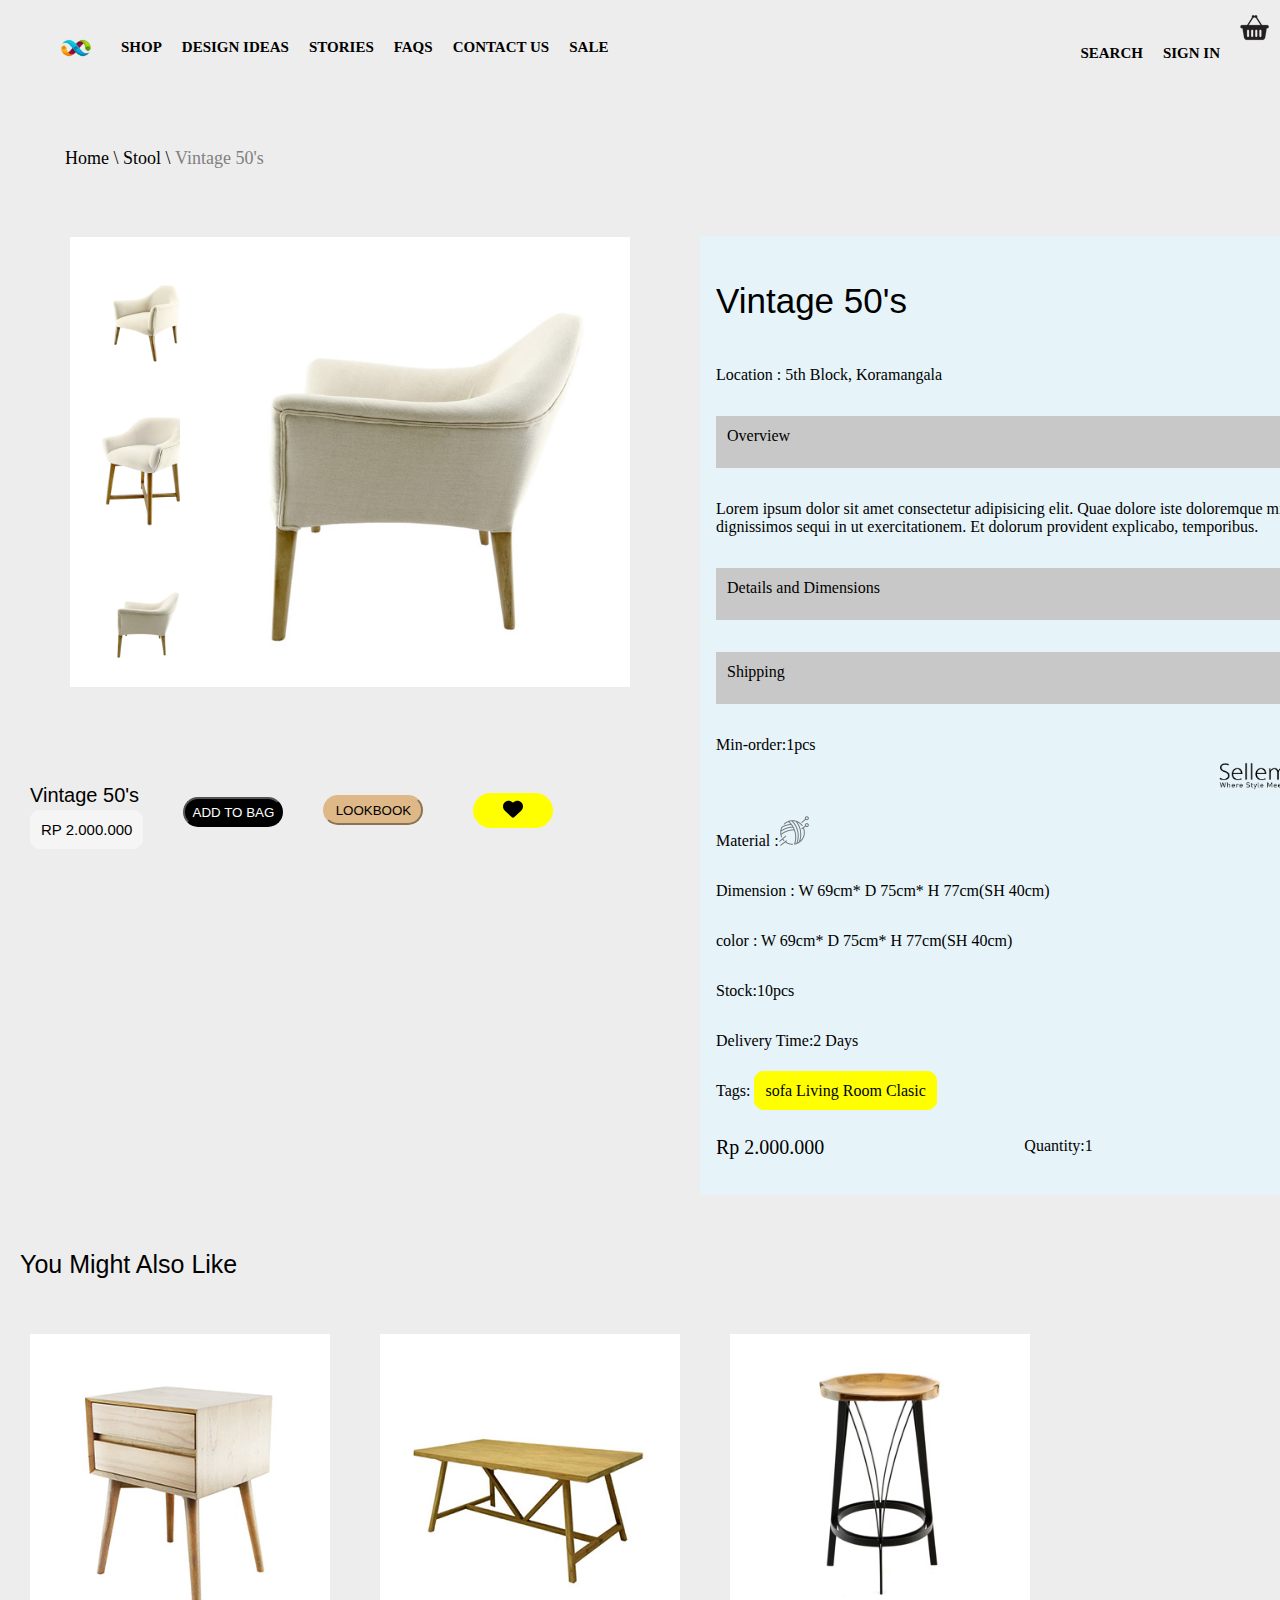
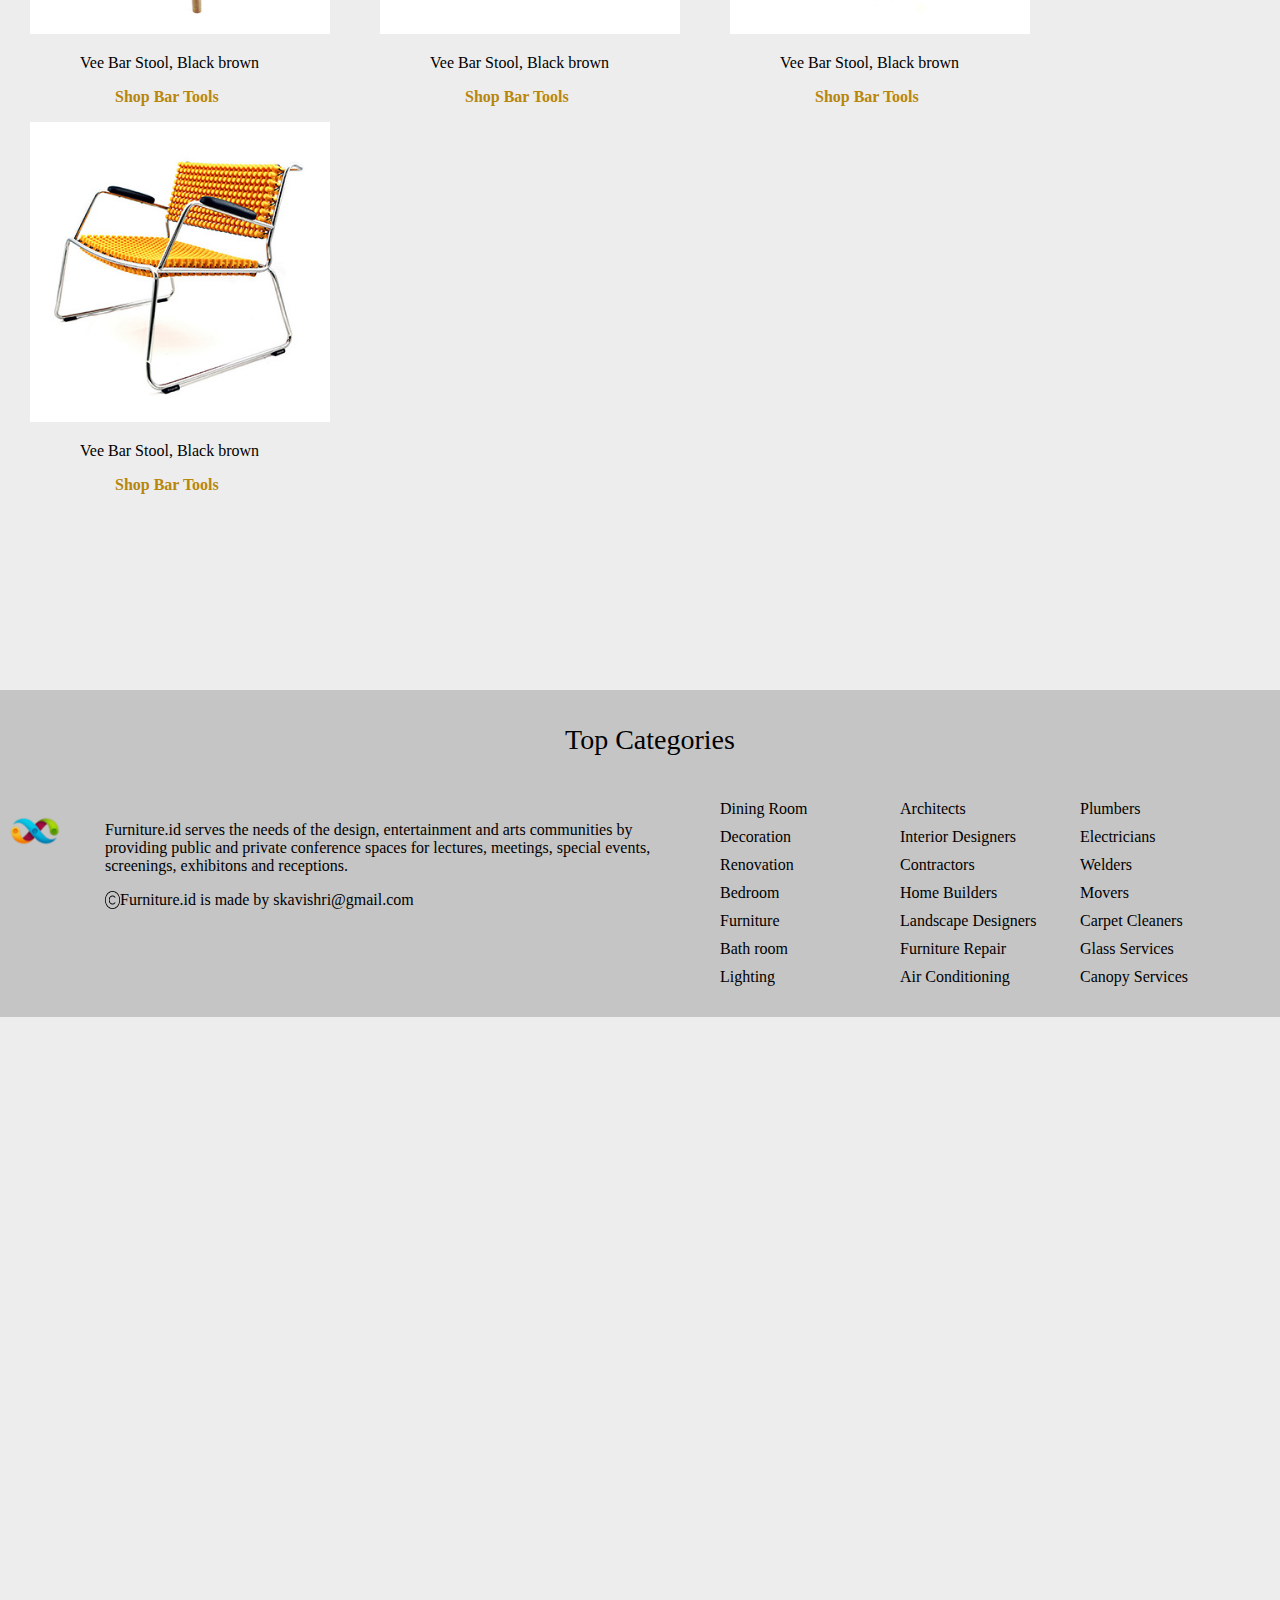
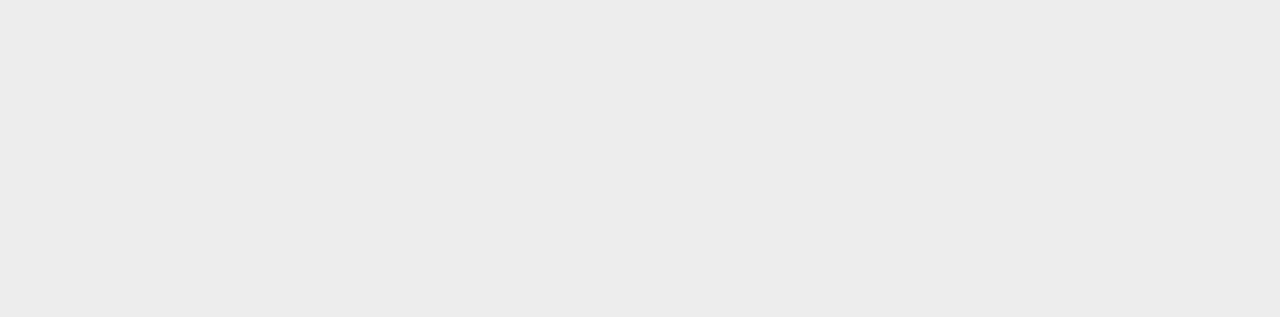
<file: product_detail.html>
<!DOCTYPE html>
<html lang="en">
<head>
    <meta charset="UTF-8">
    <meta name="viewport" content="width=device-width, initial-scale=1.0">
    <title>Product-Details</title>
    <link rel="stylesheet" href="product_detail.css">
</head>
<body>
     <!-- top nav bar -->    
     <section class="navbar" id="header">    
        <ul class="leftside">
            <div class="logo">
            <li><a href="logo"> <img id="logo" src="index-images/logo.png" width=50px alt="logo image"></a></li>
             </div>
            <li><a id="shop" href="index.html">SHOP </a></li>   
            <li> <a href="design_ideas.html">DESIGN IDEAS</a></li>
            <li><a href="stories.html">STORIES</a></li>
            <li><a href="faq_page.html">FAQS</a></li>
            <li><a href="contact_us.html">CONTACT US</a></li>
            <li> <a href="sale.html">SALE</a></li>
        </ul> 
        <ul class="rightside">  
            <li><a href="search.html">SEARCH</a></li>
            <li><a href="login.html">SIGN IN</a></li>
            <li><a  href="cart.html"><img id="cart" src="index-images/cart.png" alt="cart logo image"></a></li>
        </ul> 
        </section>
         <!-- breadcrumbs -->
         <ul class="breadcrumbs">
            <li><a href="index.html">Home</a></li>
            <li><a href="#">\</a></li>
            <li><a id="one" href="products.html">Stool  
        </a></li>
        <li><a href="#">\</a></li>
            <li><a id="two" href="product_detail.html">Vintage 50's 
        </a></li>
        </ul>   

        <!-- mainpage -->
        <section class="mainpage">
            <div class="partone">
                <img src="product_details-images/vintage-4a.png" width="150px" alt="product_details-imges">
                <img src="product_details-images/55b.jpg " width="150px" alt="product_details-imges">         
                <img src="product_details-images/vintage-3a.png"  width="150px" alt="product_details-imges">
             </div>
             <div class="parttwo">
                <img src="product_details-images/vintage-3a-big.jpg" width="450px" alt="mainphoto">
             </div>
             
               <div class="button">
                <h2>Vintage 50's <br> <span>RP 2.000.000</span></h2>
                <a href="cart.html"><button id="first">ADD TO BAG</button></a>
                <button id="sec">LOOKBOOK</button>
                 <button id="three"><img src="product_details-images/heart-solid.svg" width="20px" alt="heart"></button>
               </div>

             <div class="partthree">
                <h2>Vintage 50's</h2>
                <p id="one">Location : 5th Block, Koramangala</p>
                <p id="two"> Overview</p>
                <p id="three">Lorem ipsum dolor sit amet consectetur adipisicing elit. Quae dolore iste doloremque minus ea dignissimos sequi in ut exercitationem. Et dolorum provident explicabo, temporibus.</p>
                <p id="two"> Details and Dimensions</p>
                <p id="two"> Shipping</p>
                <p id="three">Min-order:1pcs</p>
                <img id="right"src="product_details-images/sellemorelogo.png" alt="logo">
            
               
                <p>Material    :<img src="product_details-images/fabric_icon.png" width="30px" alt="logo"></p> 
                <p>Dimension  :  W 69cm* D 75cm* H 77cm(SH 40cm)</p> 
                <p>color    :  W 69cm* D 75cm* H 77cm(SH 40cm)</p> 
                <p> Stock:10pcs</p>
                <p> Delivery Time:2 Days</p>
                <p id="highlight"> Tags: <span>sofa  Living Room  Clasic</span></p>
                <div>
                <p id="big">Rp 2.000.000</p>
                <p id="small">Quantity:1</p>
            </div>       
        </div>
    </section>


<!-- banners -->
<section class="banner">
<h3>You Might Also Like</h3>
    <div class="full"> 

<div id="part">
     <img id="fir"src="product_details-images/29.jpg" alt="photos">
     <!-- <img id="sec"src="index-images/sale_badge.png" alt="photos">      -->
     <div class="text">    
        <p id="text3">Vee Bar Stool, Black brown</p>
        <p id="text2">Shop Bar Tools</p>
    </div>    
</div>

<div id="part">
    <img id="fir"src="product_details-images/Ville-DiningNew-Table.jpg" alt="photos">
    <div class="text">    
        <p id="text3">Vee Bar Stool, Black brown</p>
        <p id="text2">Shop Bar Tools</p>
    </div>  
</div>

<div id="part">
      <img id="fir"src="product_details-images/stool1.jpg" alt="photos">
      <!-- <img id="sec" src="index-images/sale_badge.png" alt="photos"> -->
      <div class="text">    
        <p id="text3">Vee Bar Stool, Black brown</p>
        <p id="text2">Shop Bar Tools</p>
    </div> 
</div>

<div id="part">
     <img id="fir" src="product_details-images/ALC201B.jpg" alt="photos">
     <div class="text">    
        <p id="text3">Vee Bar Stool, Black brown</p>
        <p id="text2">Shop Bar Tools</p>
    </div>
 </div>
</section>

 <!-- footer  -->
 <footer>
    <section class="container">   
         <h2>Top Categories</h2> 
      <div class="row">
      <div class="col">       
          <img class="logo" src="index-images/logo.png" width="80px" alt="logo image">
          <p id="text">Furniture.id serves the needs of the design, entertainment and arts communities by providing public and private conference spaces for lectures, meetings, special events, screenings, exhibitons and receptions.</p>
          <p id="copyright"><img src="index-images/copyright.png" width="15px" alt="copyright icon">Furniture.id is made by skavishri@gmail.com</p>
      </div>
      <div class="col">
      <ul>
          <li>Dining Room</li>
          <li>Decoration</li>
          <li>Renovation</li>
          <li>Bedroom</li>
          <li>Furniture</li>
          <li>Bath room</li>
          <li>Lighting</li>
      </ul></div>
      <div class="col">
          <ul>
          <li>Architects</li>
          <li>Interior Designers</li>
          <li>Contractors</li>
          <li>Home Builders</li>
          <li>Landscape Designers</li>
          <li>Furniture Repair</li>
          <li>Air Conditioning</li>
      
      </ul></div>
      <div class="col">
      <ul>
          <li>Plumbers</li>
          <li>Electricians</li>
          <li>Welders</li>
          <li>Movers</li>
          <li>Carpet Cleaners</li>
          <li>Glass Services</li>
          <li>Canopy Services</li>    
      </ul></div></div>
      </section>
  </footer>
  

    
</body>
</html>
</file>
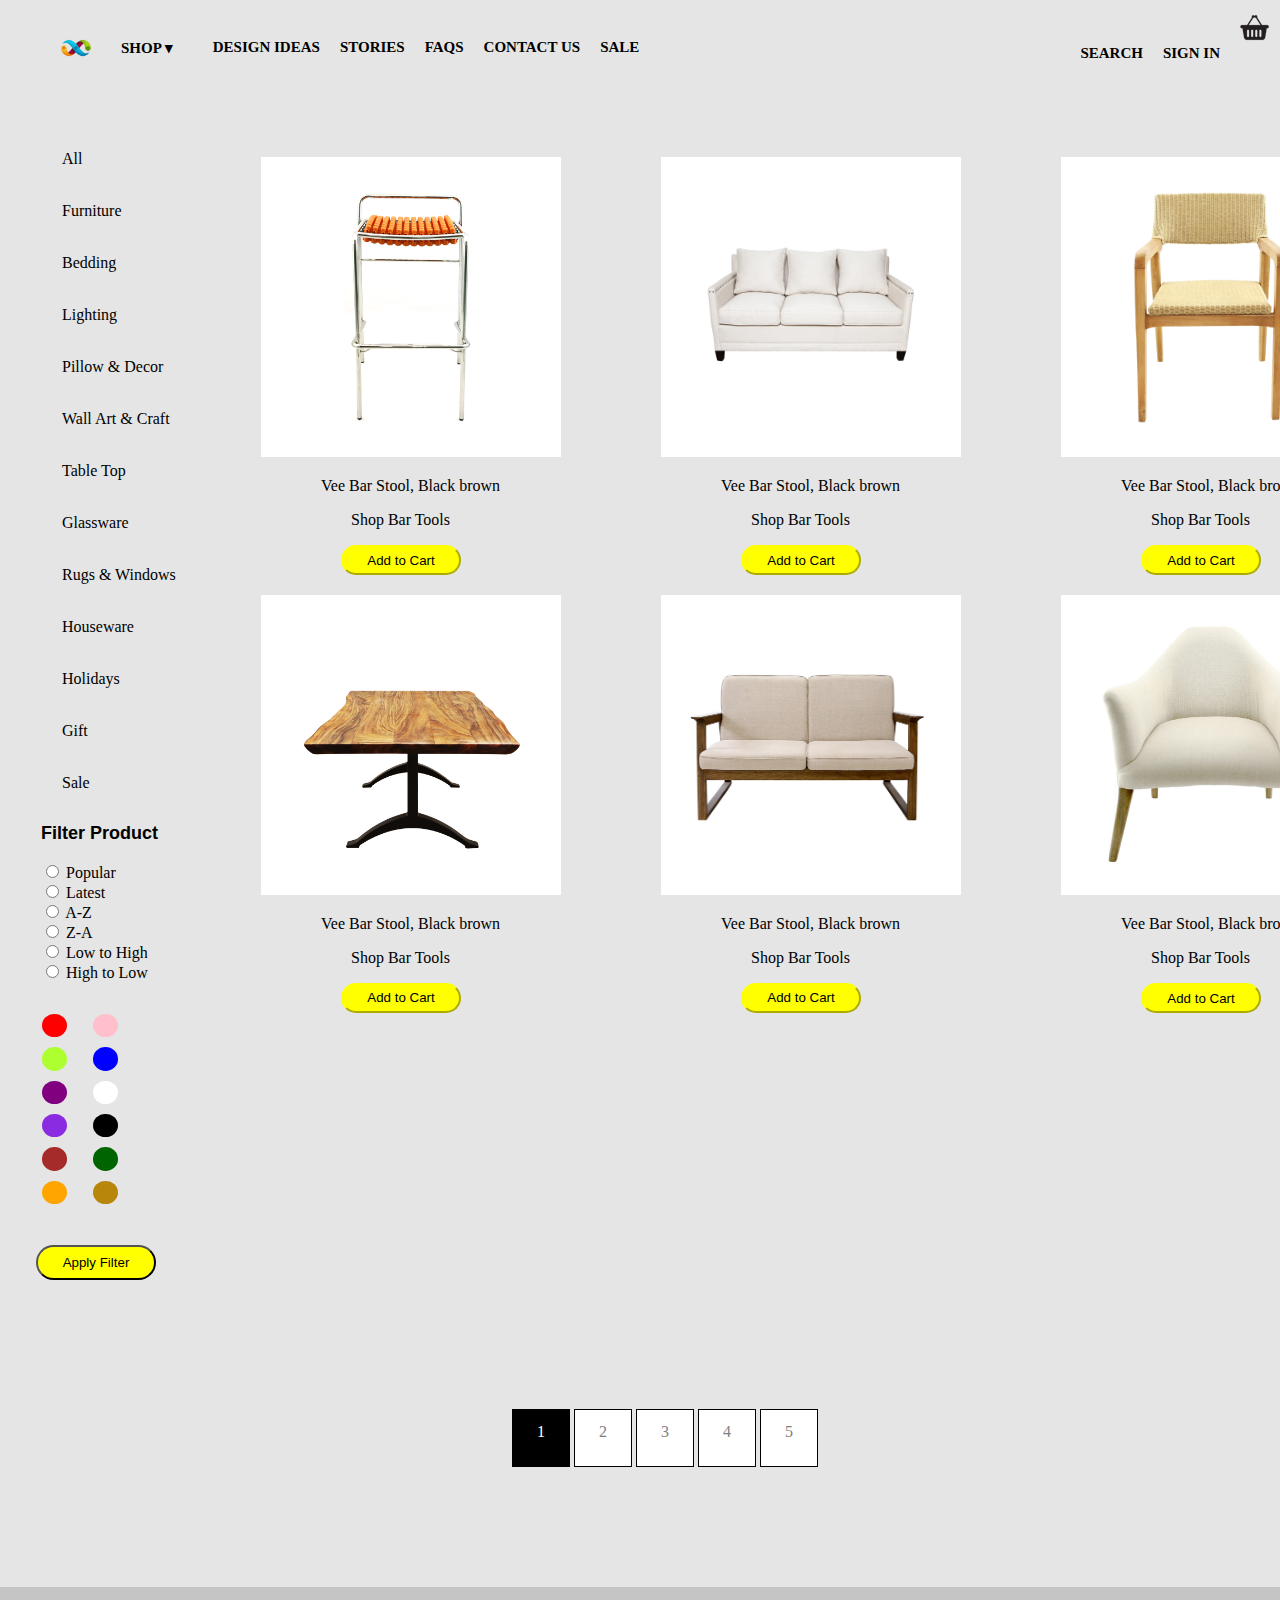
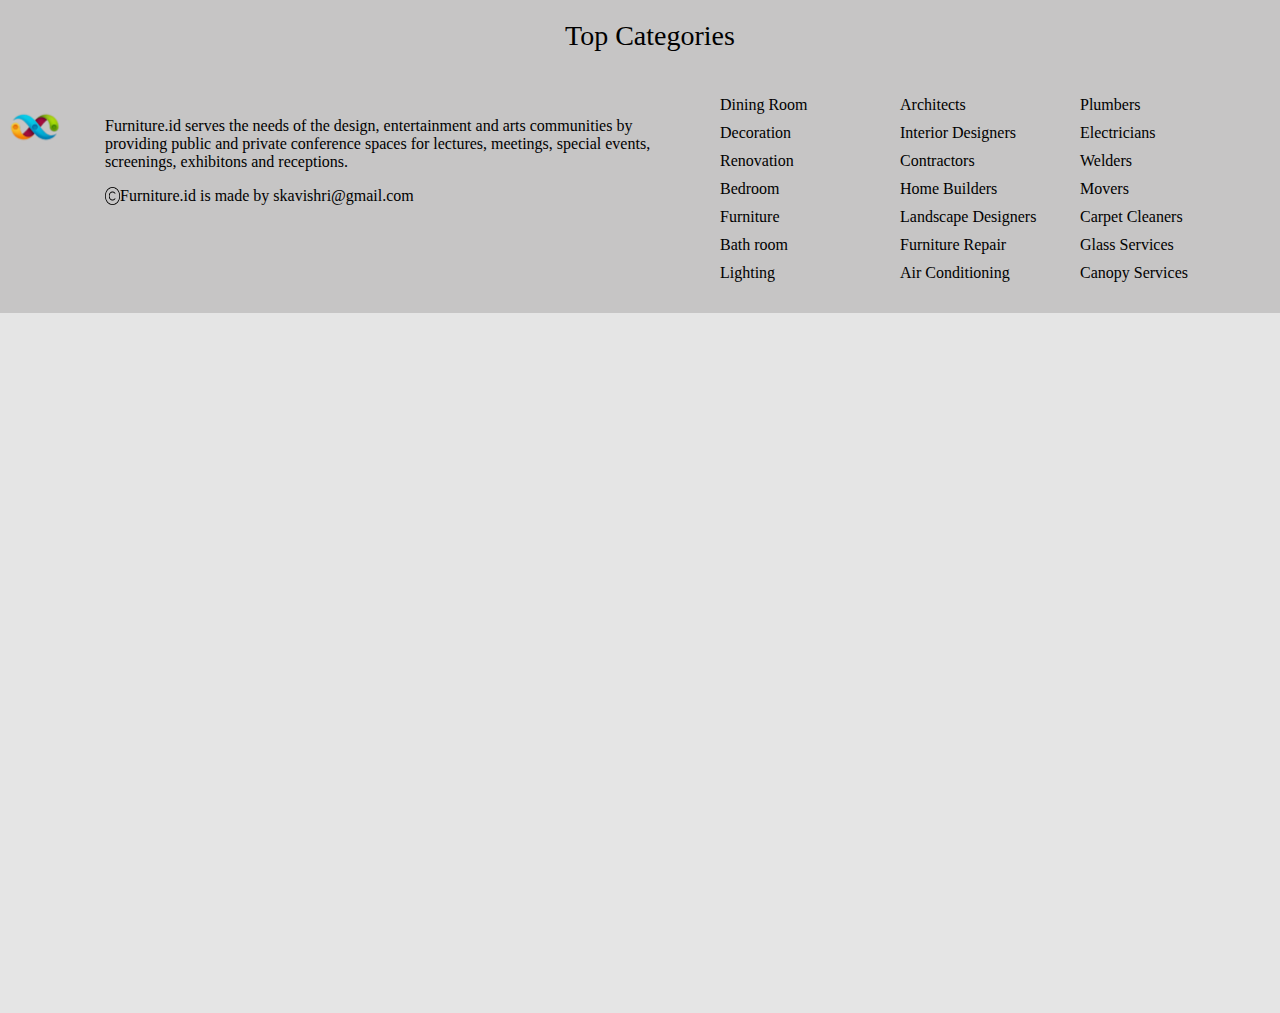
<file: products.html>
<!DOCTYPE html>
<html lang="en">
<head>
    <meta charset="UTF-8">
    <meta name="viewport" content="width=device-width, initial-scale=1.0">
    <title>Products_page</title>
    <link rel="stylesheet" href="products.css">
</head>
<body>

    <!-- top nav bar -->    
    <section class="navbar" id="header">    
        <ul class="leftside">
            <div class="logo">
            <li><a href="logo"> <img id="logo" src="index-images/logo.png" width=50px alt="logo image"></a></li>
             </div>
            <li><a id="shop" href="index.html">SHOP &#x25BE</a>
            <ul class="dropdown">
                <li><a href="products.html">Furniture</a></li>
                <li><a href="products.html">Bedding</a></li>
                <li><a href="products.html">Lighting</a></li>
                <li><a href="products.html">pillow and Decor</a></li>
                <li><a href="products.html">Wall Art and Mirror</a></li>
                <li><a href="products.html">Tabletop</a></li>
                <li><a href="products.html">Glassware</a></li>
                <li><a href="products.html">Accessories</a></li>
            </ul><li>     
            
            
            <li> <a href="design_ideas.html">DESIGN IDEAS</a></li>
            <li><a href="stories.html">STORIES</a></li>
            <li><a href="faq_page.html">FAQS</a></li>
            <li><a href="contact_us.html">CONTACT US</a></li>
            <li> <a href="sale.html">SALE</a></li>
        </ul> 
        <ul class="rightside">  
            <li><a href="search.html">SEARCH</a></li>
            <li><a href="login.html">SIGN IN</a></li>
            <li><a href="cart.html"><img id="cart" src="index-images/cart.png" alt="cart logo image"></a></li>
        </ul> 
    </section>

    <!-- sidebar -->
<section class="page">
    <section class="sidebar">
        <ul class="side">
            
            <li> <a href="product_detail.html">All</a></li>
            <li> <a href="product_detail.html">Furniture</a></li>
            <li> <a href="product_detail.html">Bedding</a></li>
            <li><a href="product_detail.html">Lighting</a></li>
            <li><a href="product_detail.html">Pillow & Decor</a></li>
            <li><a href="product_detail.html">Wall Art & Craft</a></li>
            <li><a href="product_detail.html">Table Top</a></li>
            <li><a href="product_detail.html">Glassware</a></li>
            <li><a href="product_detail.html">Rugs & Windows</a></li>
            <li><a href="product_detail.html">Houseware</a></li>
            <li><a href="product_detail.html">Holidays</a></li>
            <li><a href="product_detail.html">Gift</a></li>
            <li><a href="product_detail.html">Sale</a></li>
        </ul>
        <ul class="radio">
            <h3>Filter Product</h3>
            <input type="radio" name="popular" id="popular" value="popular">
            <label for="popular">Popular</label> <br>
            <input type="radio" name="latest" id="latest" value="latest">
            <label for="latest">Latest</label> 
            <br>           
            <input type="radio" name="a-z" id="a-z" value="a-z">
            <label for="a-z">A-Z</label>  <br>
            <input type="radio" name="z-a" id="z-a" value="z-a">
            <label for="z-a">Z-A</label> <br>    
            <input type="radio" name="Low to High" id="Low to High" value="Low to High">
            <label for="Low to High">Low to High</label> <br>  
            <input type="radio" name="High to Low" id="High to Low" value="High to Low">
            <label for="High to Low">High to Low</label>             
            
        </ul>
        <div class="color">
            <button id="one"></button>
            <button id="two"></button>
            <button id="three"></button>
            <button id="four"></button>
            <button id="five"></button>
            <button id="six"></button>
            <button id="seven"></button>
            <button id="eight"></button>
            <button id="nine"></button>
            <button id="ten"></button>
            <button id="eleven"></button>
            <button id="twelve"></button>
        </div>
        <div class="button">
            <button>Apply Filter</button>
        </div>
    </section>

    <section class="main_container">
        <div>           
            <a href="product_detail.html"><img src="products-images/Accuhichair1a.jpg" width="300px" alt="sofa"></a>
            <p id="text3">Vee Bar Stool, Black brown</p>
            <p id="text2">Shop Bar Tools</p>
           <a href="cart.html"><button>Add to Cart</button> </a>      
        
        </div>
        <div>           
            <a href="product_detail.html"><img src="products-images/3seat2.jpg" width="300px" alt="sofa"></a>
            <p id="text3">Vee Bar Stool, Black brown</p>
            <p id="text2">Shop Bar Tools</p>
            <a href="cart.html"> <button>Add to Cart</button></a>       
        
        </div>
        <div>           
            <a href="product_detail.html"><img src="products-images/scandy1.jpg" width="300px" alt="sofa"></a>
            <p id="text3">Vee Bar Stool, Black brown</p>
            <p id="text2">Shop Bar Tools</p>
            <a href="cart.html"><button>Add to Cart</button></a>       
        
        </div>
        <div>           
            <a href="product_detail.html"><img src="products-images/trembesi1.jpg" width="300px" alt="sofa"></a>
            <p id="text3">Vee Bar Stool, Black brown</p>
            <p id="text2">Shop Bar Tools</p>
            <a href="cart.html"><button>Add to Cart</button> </a>      
        
        </div>
        <div>           
            <a href="product_detail.html"> <img src="products-images/twoSeater1.jpg" width="300px" alt="sofa"></a>
            <p id="text3">Vee Bar Stool, Black brown</p>
            <p id="text2">Shop Bar Tools</p>
            <a href="cart.html"><button>Add to Cart</button> </a>      
        
        </div>
        <div>           
            <a href="product_detail.html"><img src="products-images/vintage-5a-big.jpg" width="300px" alt="sofa"></a>
            <p id="text3">Vee Bar Stool, Black brown</p>
            <p id="text2">Shop Bar Tools</p>
            <a href="cart.html"><button>Add to Cart</button></a>      
        
        </div>
    </section>

     <!-- number navigation -->
     <section class="number">
        <div id="first">1</div>
        <div>2</div>
        <div>3</div>
        <div>4</div>
        <div>5</div>

    </section>

  <!-- footer  -->
<footer>
    <section class="container1">   
         <h2>Top Categories</h2> 
      <div class="row">
      <div class="col">       
          <img class="logo" src="index-images/logo.png" width="80px" alt="logo image">
          <p id="text">Furniture.id serves the needs of the design, entertainment and arts communities by providing public and private conference spaces for lectures, meetings, special events, screenings, exhibitons and receptions.</p>
          <p id="copyright"><img src="index-images/copyright.png" width="15px" alt="copyright icon">Furniture.id is made by skavishri@gmail.com</p>
      </div>
      <div class="col">
      <ul>
          <li>Dining Room</li>
          <li>Decoration</li>
          <li>Renovation</li>
          <li>Bedroom</li>
          <li>Furniture</li>
          <li>Bath room</li>
          <li>Lighting</li>
      </ul></div>
      <div class="col">
          <ul>
          <li>Architects</li>
          <li>Interior Designers</li>
          <li>Contractors</li>
          <li>Home Builders</li>
          <li>Landscape Designers</li>
          <li>Furniture Repair</li>
          <li>Air Conditioning</li>
      
      </ul></div>
      <div class="col">
      <ul>
          <li>Plumbers</li>
          <li>Electricians</li>
          <li>Welders</li>
          <li>Movers</li>
          <li>Carpet Cleaners</li>
          <li>Glass Services</li>
          <li>Canopy Services</li>    
      </ul></div></div>
      </section>
  </footer>       


    
    
</body>
</html>
</file>
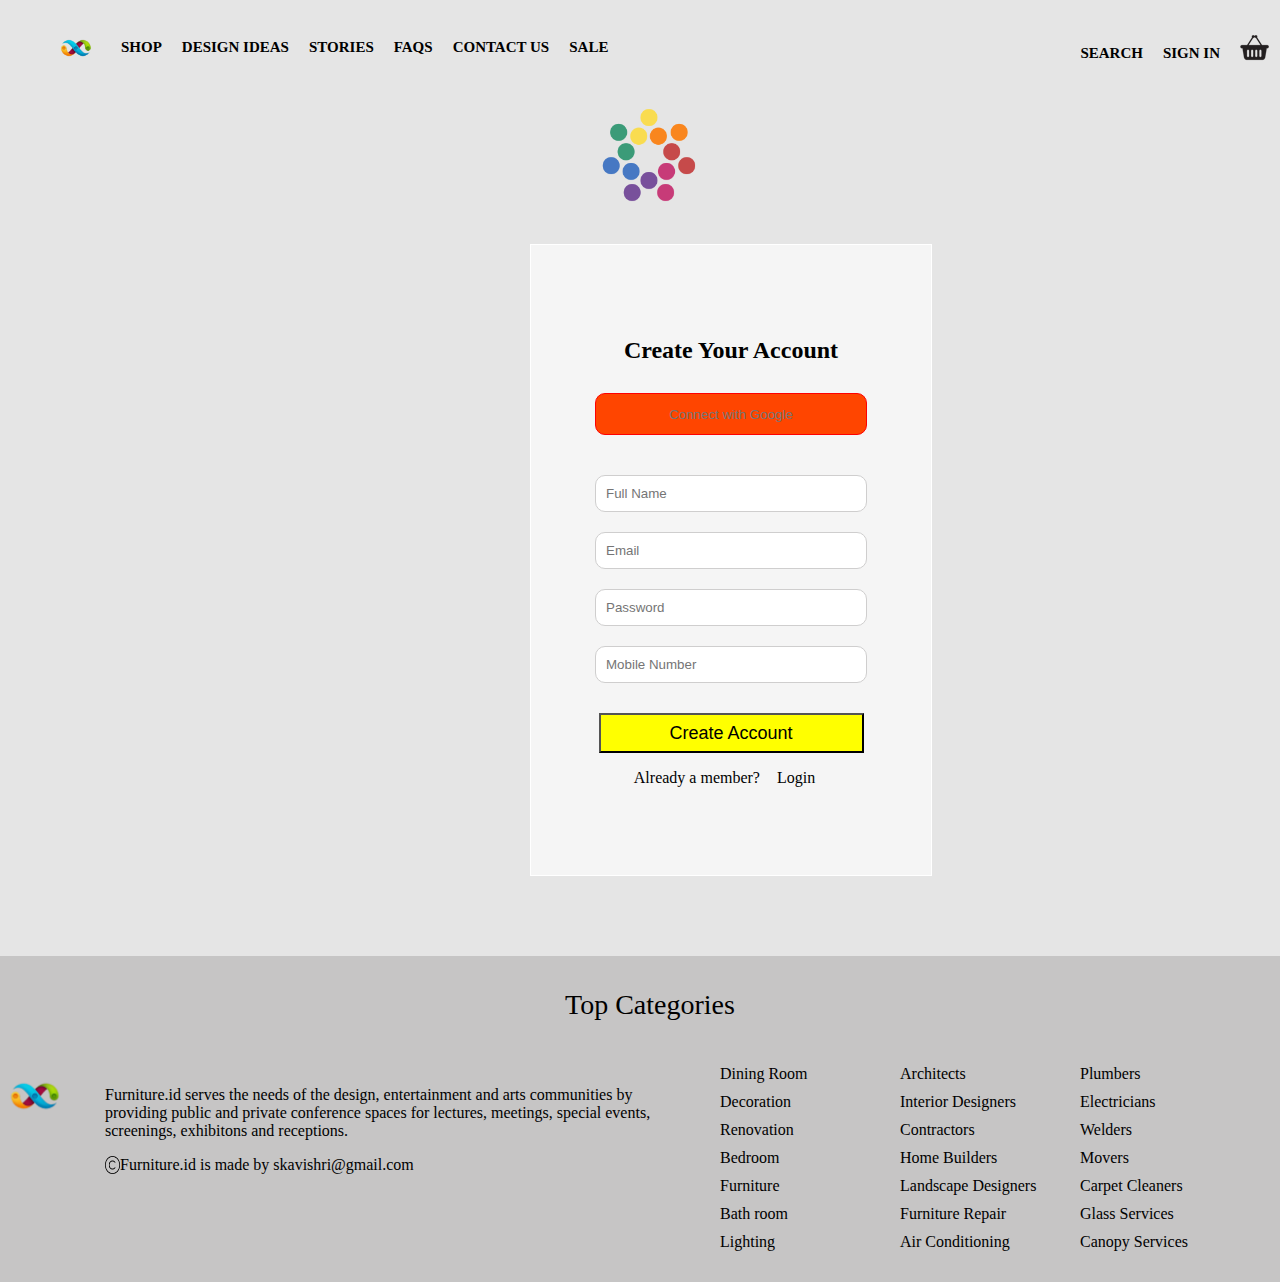
<file: register_page.html>
<!DOCTYPE html>
<html lang="en">
<head>
    <meta charset="UTF-8">
    <meta name="viewport" content="width=device-width, initial-scale=1.0">
    <title>Register_page</title>
    <link rel="stylesheet" href="register_page.css">
</head>
<body>
    <!-- top nav bar -->    
    <section class="navbar" id="header">    
        <ul class="leftside">
            <div class="logo">
            <li><a href="logo"> <img id="logo" src="index-images/logo.png" width=50px alt="logo image"></a></li>
             </div>
            <li><a id="shop" href="index.html">SHOP </a></li>   
            <li> <a href="design_ideas.html">DESIGN IDEAS</a></li>
            <li><a href="stories.html">STORIES</a></li>
            <li><a href="faq_page.html">FAQS</a></li>
            <li><a href="contact_us.html">CONTACT US</a></li>
            <li> <a href="sale.html">SALE</a></li>
        </ul> 
        <ul class="rightside">  
            <li><a href="search.html">SEARCH</a></li>
            <li><a href="login.html">SIGN IN</a></li>
            <li><a href="cart.html"><img id="cart" src="index-images/cart.png" alt="cart logo image"></a></li>
        </ul> 
    </section>
<!-- logo -->
        <div id="mylogo">
            <img src="register_page-images/my_catalyst.png" width="120px"alt="image">
            
        </div>
        <!-- form -->
        <form >
            <h2>Create Your Account</h2>
            <input type="text" name="text" id="text" placeholder="Connect with Google">
            <input type="text" name="username" id="username" placeholder="Full Name">
            <input type="email" name="Email" id="email" placeholder="Email">
            <input type="password" name="Password" id="password" placeholder="Password">
            <input type="number" name="mob_number" id="mob_number" placeholder="Mobile Number">
            <button>Create Account</button>
            <p>Already a member? <a href="login.html">Login</a></p>
        </form>

         <!-- footer  -->
<footer>
    <section class="container">   
         <h2>Top Categories</h2> 
      <div class="row">
      <div class="col">       
          <img class="logo" src="index-images/logo.png" width="80px" alt="logo image">
          <p id="text">Furniture.id serves the needs of the design, entertainment and arts communities by providing public and private conference spaces for lectures, meetings, special events, screenings, exhibitons and receptions.</p>
          <p id="copyright"><img src="index-images/copyright.png" width="15px" alt="copyright icon">Furniture.id is made by skavishri@gmail.com</p>
      </div>
      <div class="col">
      <ul>
          <li>Dining Room</li>
          <li>Decoration</li>
          <li>Renovation</li>
          <li>Bedroom</li>
          <li>Furniture</li>
          <li>Bath room</li>
          <li>Lighting</li>
      </ul></div>
      <div class="col">
          <ul>
          <li>Architects</li>
          <li>Interior Designers</li>
          <li>Contractors</li>
          <li>Home Builders</li>
          <li>Landscape Designers</li>
          <li>Furniture Repair</li>
          <li>Air Conditioning</li>
      
      </ul></div>
      <div class="col">
      <ul>
          <li>Plumbers</li>
          <li>Electricians</li>
          <li>Welders</li>
          <li>Movers</li>
          <li>Carpet Cleaners</li>
          <li>Glass Services</li>
          <li>Canopy Services</li>    
      </ul></div></div>
      </section>
  </footer>

    
</body>
</html>
</file>
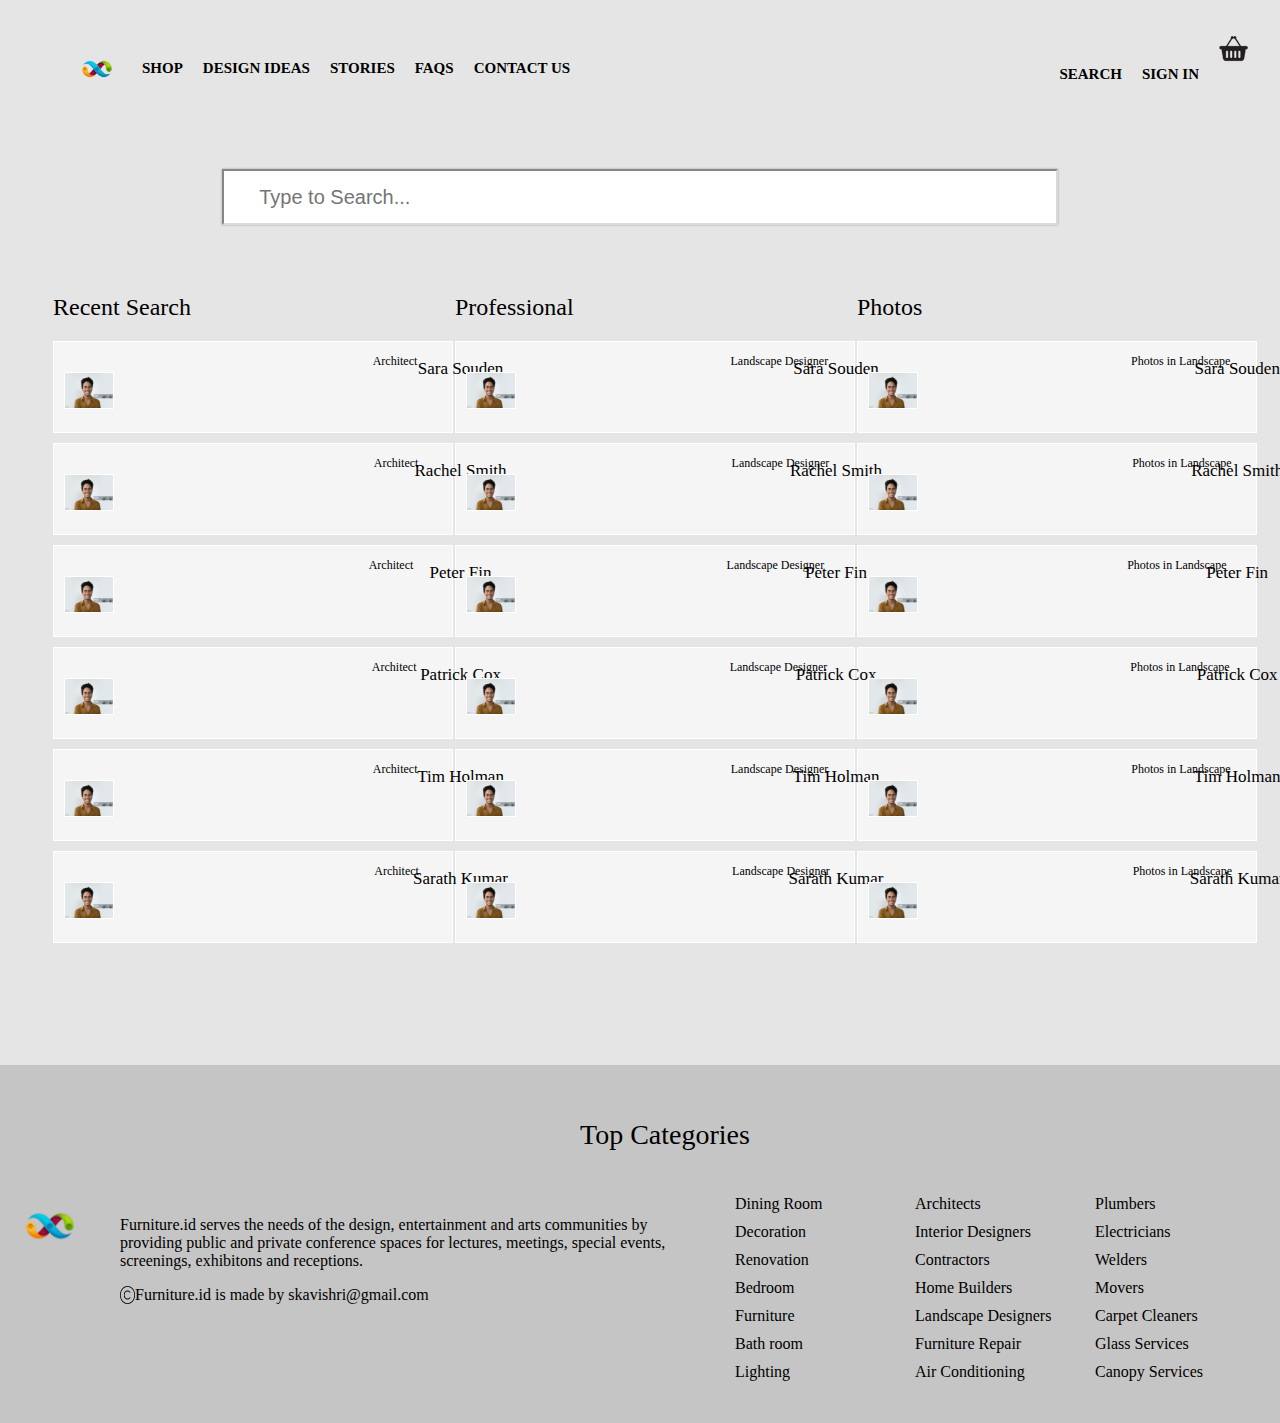
<file: search.html>
<!DOCTYPE html>
<html lang="en">
<head>
    <meta charset="UTF-8">
    <meta name="viewport" content="width=device-width, initial-scale=1.0">
    <title>Search_page</title>
    <link rel="stylesheet" href="search.css">
    <link rel="stylesheet" href="https://cdnjs.cloudflare.com/ajax/libs/font-awesome/6.5.1/css/all.min.css" integrity="sha512-DTOQO9RWCH3ppGqcWaEA1BIZOC6xxalwEsw9c2QQeAIftl+Vegovlnee1c9QX4TctnWMn13TZye+giMm8e2LwA==" crossorigin="anonymous" referrerpolicy="no-referrer" />
</head>

<body>

 <!-- top nav bar -->    
 <section class="navbar" id="header">    
    <ul class="leftside">
        <div class="logo">
        <li><a href="logo"> <img id="logo" src="index-images/logo.png" width=50px alt="logo image"></a></li>
         </div>
        <li><a id="shop" href="index.html">SHOP </a></li>   
        <li> <a href="design_ideas.html">DESIGN IDEAS</a></li>
        <li><a href="stories.html">STORIES</a></li>
        <li><a href="faq_page.html">FAQS</a></li>
        <li><a href="contact_us.html">CONTACT US</a></li>
        <!-- <li> <a href="sale.html">SALE</a></li> -->
    </ul> 
    <ul class="rightside">  
        <li><a href="search.html">SEARCH</a></li>
        <li><a href="login.html">SIGN IN</a></li>
        <li><a  href="cart.html"><img id="cart" src="index-images/cart.png" alt="cart logo image"></a></li>
    </ul> 
    </section>

    <!-- search bar -->
    <div class="box">
        <input type="text" placeholder= " Type to Search..." >
        <a href="#">
            <i class="fa-solid fa-magnifying-glass"></i>
        </a>
    </div>

    <!-- container main -->
    <section>
        <div class="main">
            <h2>Recent Search</h2>
        <div>
            <img src="design_ideas-images/istockphoto-1386479313-1024x1024.jpg" alt="profile">
            <p id="one">Sara Souden</p>
            <p id="two">Architect</p>
        </div>
        <div>
            <img src="design_ideas-images/istockphoto-1386479313-1024x1024.jpg" alt="profile">
            <p id="one">Rachel Smith</p>
            <p id="two">Architect</p>
        </div>
        <div>
            <img src="design_ideas-images/istockphoto-1386479313-1024x1024.jpg" alt="profile">
            <p id="one">Peter Fin</p>
            <p id="two">Architect</p>
        </div>
        <div>
            <img src="design_ideas-images/istockphoto-1386479313-1024x1024.jpg" alt="profile">
            <p id="one">Patrick Cox</p>
            <p id="two">Architect</p>
        </div>
        <div>
            <img src="design_ideas-images/istockphoto-1386479313-1024x1024.jpg" alt="profile">
            <p id="one">Tim Holman</p>
            <p id="two">Architect</p>
        </div>
        <div>
            <img src="design_ideas-images/istockphoto-1386479313-1024x1024.jpg" alt="profile">
            <p id="one">Sarath Kumar</p>
            <p id="two">Architect</p>
        </div>
    </div>  


        <div class="main">
            <h2>Professional</h2>
        <div>
            <img src="design_ideas-images/istockphoto-1386479313-1024x1024.jpg" alt="profile">
            <p id="one">Sara Souden</p>
            <p id="two">Landscape Designer</p>
        </div>
        <div>
            <img src="design_ideas-images/istockphoto-1386479313-1024x1024.jpg" alt="profile">
            <p id="one">Rachel Smith</p>
            <p id="two">Landscape Designer</p>
        </div>
        <div>
            <img src="design_ideas-images/istockphoto-1386479313-1024x1024.jpg" alt="profile">
            <p id="one">Peter Fin</p>
            <p id="two">Landscape Designer</p>
        </div>
        <div>
            <img src="design_ideas-images/istockphoto-1386479313-1024x1024.jpg" alt="profile">
            <p id="one">Patrick Cox</p>
            <p id="two">Landscape Designer</p>
        </div>
        <div>
            <img src="design_ideas-images/istockphoto-1386479313-1024x1024.jpg"  alt="profile">
            <p id="one">Tim Holman</p>
            <p id="two">Landscape Designer</p>
        </div>
        <div>
            <img src="design_ideas-images/istockphoto-1386479313-1024x1024.jpg" alt="profile">
            <p id="one">Sarath Kumar</p>
            <p id="two">Landscape Designer</p>
        </div>
    </div>   


    <div class="main">
        <h2>Photos</h2>
    <div>
        <img src="design_ideas-images/istockphoto-1386479313-1024x1024.jpg" alt="profile">
        <p id="one">Sara Souden</p>
        <p id="two"> Photos in Landscape </p>
    </div>
    <div>
        <img src="design_ideas-images/istockphoto-1386479313-1024x1024.jpg" alt="profile">
        <p id="one">Rachel Smith</p>
        <p id="two">Photos in Landscape </p>
    </div>
    <div>
        <img src="design_ideas-images/istockphoto-1386479313-1024x1024.jpg" alt="profile">
        <p id="one">Peter Fin</p>
        <p id="two">Photos in Landscape </p>
    </div>
    <div>
        <img src="design_ideas-images/istockphoto-1386479313-1024x1024.jpg" alt="profile">
        <p id="one">Patrick Cox</p>
        <p id="two">Photos in Landscape </p>
    </div>
    <div>
        <img src="design_ideas-images/istockphoto-1386479313-1024x1024.jpg" alt="profile">
        <p id="one">Tim Holman</p>
        <p id="two">Photos in Landscape </p>
    </div>
    <div>
        <img src="design_ideas-images/istockphoto-1386479313-1024x1024.jpg" alt="profile">
        <p id="one">Sarath Kumar</p>
        <p id="two">Photos in Landscape </p>
    </div>
</div> 
</section>

 <!-- footer  -->
 <footer>
    <section class="container">   
         <h2>Top Categories</h2> 
      <div class="row">
      <div class="col">       
          <img class="logo" src="index-images/logo.png" width="80px" alt="logo image">
          <p id="text">Furniture.id serves the needs of the design, entertainment and arts communities by providing public and private conference spaces for lectures, meetings, special events, screenings, exhibitons and receptions.</p>
          <p id="copyright"><img src="index-images/copyright.png" width="15px" alt="copyright icon">Furniture.id is made by skavishri@gmail.com</p>
      </div>
      <div class="col">
      <ul>
          <li>Dining Room</li>
          <li>Decoration</li>
          <li>Renovation</li>
          <li>Bedroom</li>
          <li>Furniture</li>
          <li>Bath room</li>
          <li>Lighting</li>
      </ul></div>
      <div class="col">
          <ul>
          <li>Architects</li>
          <li>Interior Designers</li>
          <li>Contractors</li>
          <li>Home Builders</li>
          <li>Landscape Designers</li>
          <li>Furniture Repair</li>
          <li>Air Conditioning</li>
      
      </ul></div>
      <div class="col">
      <ul>
          <li>Plumbers</li>
          <li>Electricians</li>
          <li>Welders</li>
          <li>Movers</li>
          <li>Carpet Cleaners</li>
          <li>Glass Services</li>
          <li>Canopy Services</li>    
      </ul></div></div>
      </section>
  </footer>

    
</body>
</html>
</file>
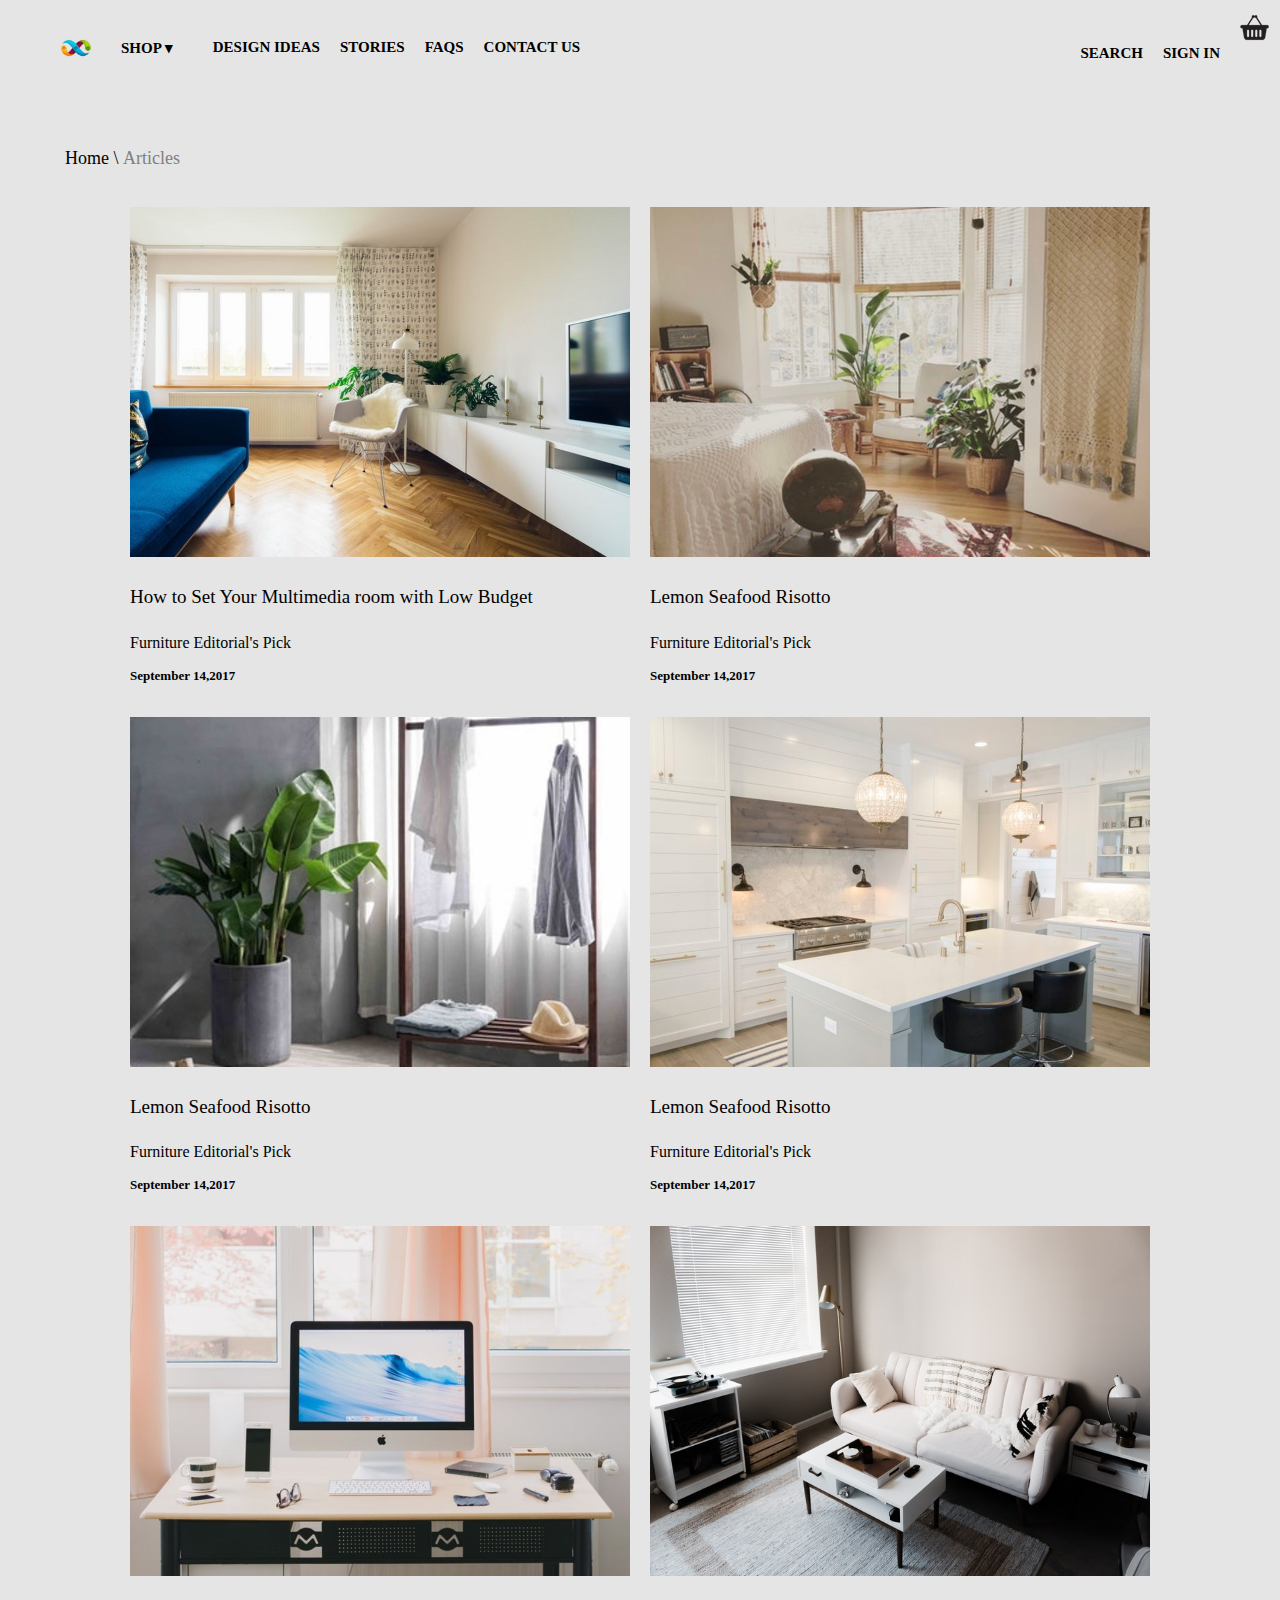
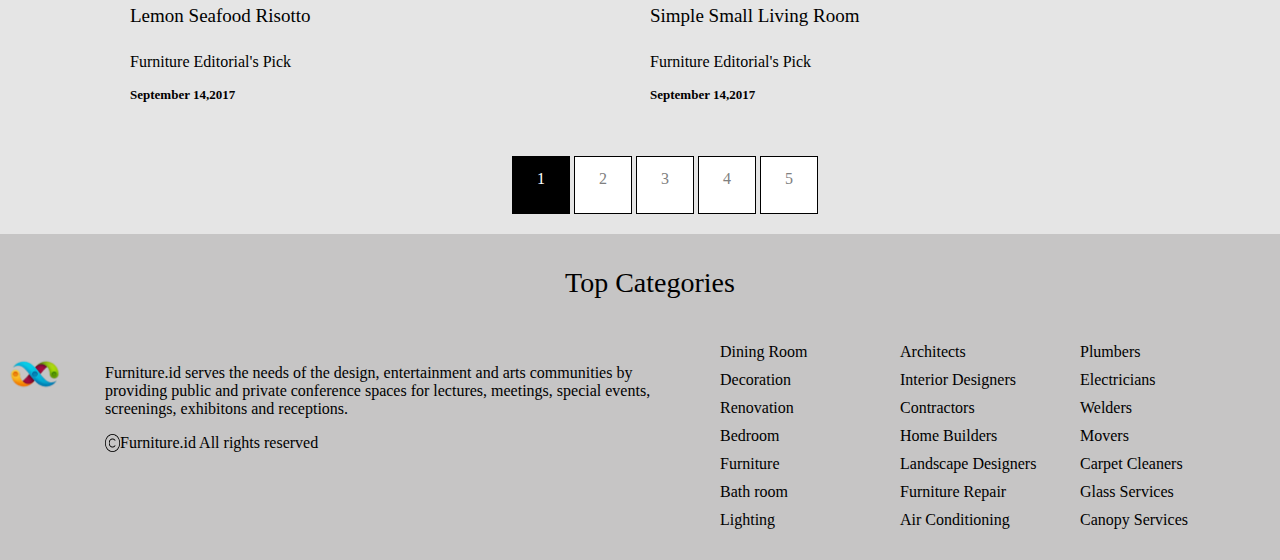
<file: stories.html>
<!DOCTYPE html>
<html lang="en">
<head>
    <meta charset="UTF-8">
    <meta name="viewport" content="width=device-width, initial-scale=1.0">
    <title>Stories</title>
    <link rel="stylesheet" href="stories.css">
</head>
<body>
     <!-- top nav bar -->    
     <section class="navbar" id="header">    
        <ul class="leftside">
            <div class="logo">
            <li><a href="logo"> <img id="logo" src="index-images/logo.png" width=50px alt="logo image"></a></li>
             </div>
            <li><a id="shop" href="index.html">SHOP  &#x25BE</a>
               <li>       
            <li> <a href="design_ideas.html">DESIGN IDEAS</a></li>
            <li><a href="stories.html">STORIES</a></li>
            <li><a href="faq_page.html">FAQS</a></li>
            <li><a href="contact_us.html">CONTACT US</a></li>
            <!-- <li> <a href="sale.html">SALE</a></li> -->
        </ul> 
        <ul class="rightside">  
            <li><a href="search.html">SEARCH</a></li>
            <li><a href="login.html">SIGN IN</a></li>
            <li><a href="cart.html"><img id="cart" src="index-images/cart.png" alt="cart logo image"></a></li>
        </ul> 
        </section>
        
         <!-- breadcrumbs -->
         <ul class="breadcrumbs">
            <li><a href="index.html">Home</a></li>
            <li><a href="#">\</a></li> 
            <li><a id="one"href="stories.html">Articles</a></li>
        </ul>   
        <!-- mainpage  image starts --> 
        <section class="main-page">
            <div class="text"> 
                <img src="design_ideas-images/image1.jpg"   alt="image1"> 
                       
                <h4>How to Set Your Multimedia room with Low Budget</h4>
                <p id="line1">Furniture Editorial's Pick</p>
                <p id="line2">September 14,2017</p>
                <!-- <div  id="img"><img src="design_ideas-images/istockphoto-1386479313-1024x1024.jpg"  width="20px" alt="profile"></div>      -->
            </div>           
            <div class="text">   
                <img src="design_ideas-images/image2.jpg"   alt="image2"> 
                        
                <h4>Lemon Seafood Risotto</h4>
                <p id="line1">Furniture Editorial's Pick</p>
                <p id="line2">September 14,2017</p>
                <!-- <div  id="img"></div>      -->
            </div>
            <div class="text">  
                <img src="design_ideas-images/image3.jpg"   alt="image3">
                      
                <h4>Lemon Seafood Risotto</h4>
                <p id="line1">Furniture Editorial's Pick</p>
                <p id="line2">September 14,2017</p>
                <!-- <div  id="img"></div>      -->
                </div>

                <div class="text">  
                <img src="design_ideas-images/image4.jpg"   alt="image4">
                        
                <h4>Lemon Seafood Risotto</h4>
                <p id="line1">Furniture Editorial's Pick</p>
                <p id="line2">September 14,2017</p>
                <!-- <div  id="img"></div>      -->
                </div>
            
                <div class="text">  
                <img src="design_ideas-images/image5.jpg"  alt="image5"> 
                   
                <h4>Lemon Seafood Risotto</h4>
                <p id="line1">Furniture Editorial's Pick</p>
                <p id="line2">September 14,2017</p>
                <!-- <div  id="img"></div>      -->
                </div>
                <div class="text">              
                <img src="design_ideas-images/image6.jpeg"  alt="image6">  
                    
                <h4>Simple Small Living Room</h4>
                <p id="line1">Furniture Editorial's Pick</p>
                <p id="line2">September 14,2017</p>
                <!-- <div id="img"></div>      -->
                </div>            
            
    </section>

        <!-- number navigation -->
    <section class="number">
        <div id="first">1</div>
        <div>2</div>
        <div>3</div>
        <div>4</div>
        <div>5</div>
    </section>

    <!-- footer  -->
<footer>
  <section class="container">   
       <h2>Top Categories</h2> 
    <div class="row">
    <div class="col">       
        <img class="logo" src="index-images/logo.png" width="80px" alt="logo image">
        <p id="text">Furniture.id serves the needs of the design, entertainment and arts communities by providing public and private conference spaces for lectures, meetings, special events, screenings, exhibitons and receptions.</p>
        <p id="copyright"><img src="index-images/copyright.png" width="15px" alt="copyright icon">Furniture.id All rights reserved</p>
    </div>
    <div class="col">
    <ul>
        <li>Dining Room</li>
        <li>Decoration</li>
        <li>Renovation</li>
        <li>Bedroom</li>
        <li>Furniture</li>
        <li>Bath room</li>
        <li>Lighting</li>
    </ul></div>
    <div class="col">
        <ul>
        <li>Architects</li>
        <li>Interior Designers</li>
        <li>Contractors</li>
        <li>Home Builders</li>
        <li>Landscape Designers</li>
        <li>Furniture Repair</li>
        <li>Air Conditioning</li>
    
    </ul></div>
    <div class="col">
    <ul>
        <li>Plumbers</li>
        <li>Electricians</li>
        <li>Welders</li>
        <li>Movers</li>
        <li>Carpet Cleaners</li>
        <li>Glass Services</li>
        <li>Canopy Services</li>    
    </ul></div></div>
    </section>
</footer>
    
</body>
</html>
</file>
<file: style.css>
body{
    margin: 0;
    padding:0;
    min-height: 100px;
    min-width: 100px;
    box-sizing:border-box;
    font-family: 'Cambria, Cochin, Georgia, Times, 'Times New Roman', serif';
    background-color: rgba(228, 228, 228, 0.982);
    overflow-x: hidden;
   
}

/* navbar */
.navbar{   
    /* border: 1px solid; */
   
    display: flex; 
    align-items: center;
    justify-content: space-between;
    padding: 10px 1px;
    height:100px;
    background: linear-gradient(to right,rgb(214, 232, 241)0%,rgb(214, 232, 241)50%,rgb(209, 231, 240)50%,rgb(126, 205, 236)100%);
}

.navbar ul{
    list-style-type: none;
    display: flex;
}

.navbar ul li{
    padding: 5px 10px;
    display: inline-block;
    position:relative;
}

.navbar ul li a{
    display: block;
    color: black;
    text-decoration: none;
    font-size: 15px;
    font-weight: bold;
    text-align: center;
}
ul li ul.dropdown li{
    display: block;
    background: white;
    padding:10px 10px 10px 15px;
    position:relative;
    right:40px;
    top: 5px;
    
}

ul li ul.dropdown{
    width:150px;
    position:absolute;
    margin-bottom: 10px ;
    z-index: 999;
    display: none;
    /* justify-content: left; */
}
.navbar ul li a:hover{
    background-color: yellow;
    height:40px;
    }
ul li:hover ul.dropdown{
    display: block;
}
#header #cart{
     position:relative; 
     bottom:30px;
}
#header #logo{
    position: relative;
    bottom:10px;
}

/* main image */
.main{ 
    
    height:295px;
    background: linear-gradient(to right,rgb(214, 232, 241)0%,rgb(214, 232, 241)50%,rgb(209, 231, 240)50%,rgb(126, 205, 236)100%);
}

.main img{
    position: relative;
    left: 500px;
}
.main .content{
    position: relative;
    bottom: 270px;
    left: 100px;
}
.content h2{
    font-size: 25px;
    font-style: normal;
    font-family:Cambria, Cochin, Georgia, Times, 'Times New Roman', serif;
}
.content #one{
    font-size: 13px;
}
.content #two{
    font-size: 18px;
}

.content button{
    color:white;
    background-color: black;
    border-radius: 20px;
    width: 90px;
    padding: 5px;

}
.content button:hover{
    cursor: pointer;
    color: black;
    background-color:rgb(223, 223, 223);

}
.navbar #header{
    margin-top: 0px;
}


/* icons */
.icons p{
    margin-top: 40px;
    font-size: 20px;
    text-align: center;    
}
.icons figure{
    display:inline-block;
}
.icons figure img{
    margin-top: 20px;
    padding: 5px;
    margin-left: 10px;
    width:35px;
    height: 35px;
    position:relative;
}
.icons figure figcaption{
    text-decoration: none;
    color: black;
    font-size:15px ;

    
}

/*navigation dot  */
.dot div{
    /* border:1px solid black; */
    height: 5px;
    width: 5px;
    border-radius:50% ;
    background-color: grey;
    display: inline-block;
    margin:5px; 
}

.dot #first{
    background-color: black;
}

.dot{
     margin-left: 40%;
    margin-top: 10px;
}

/* headings  */
.headings {
    font-size: 18px;
    color: grey;
    text-align: center;   
    margin-top: 20px;
}
    
.headings #firstone{
    color: black;
}

h6{
    display: inline-block;
    width:120px; 
    /* to create gap inbetween the inline block elements */       
}

/* main_images */

.main_images{    
    display: grid;
    grid-template-columns: repeat(3,1fr);
    /* column-gap: 5px;  */
    padding:150px;
    padding-top:10px;
    padding-left: 60px;
    row-gap:40px ;
    overflow: hidden;
 
      
}
section div{
    position: relative;
}
.main_images .img .first_image{
    width:350px;
    height:400px;  
    filter:grayscale(0.4);
    transition: 400ms;
}
.main_images .img .first_image:hover{
    filter: grayscale(0.4);
    transform: scale(1.03);

}


.main_images .img .text{
    position:absolute;
    bottom:0;
    margin-left: 90px;
}

 section div .sec_image{
    position:absolute;
    top:0px;
    left:0.1px;
}
.main_images div p{
    text-align: center;
}
#text1{
    font-size:14px;
}
#text2{
    color:darkgoldenrod;
    font-weight:bold;
    font-size: 14px;
}
#text3{
    font-size:13px;
}
/* banner part */

.banner{
    position: relative;
    bottom: 140px;
    padding:10px 0 0 30px;
    background-image: url(index-images/banner.jpg);
    width: 100%;
    height:250px;
    background-position-y: 300px;
    background-size: cover;
    opacity: 0.8;
}
.content{
    color:black;
    
}

.content #line1{
    font-size: 25px;
    font-weight: 500;
}
.content #line2{
    font-size: 17px;
}
.content #line3{
    font-size: 30px;
    font-weight: bolder;
}
.content #line4{
    font-size: 20px;
    font-style: normal;

} 
.content #line4 img{
    /* padding-top:28px; */
    padding-right: 10px;
}
   
   
 /* footer styling starts  */
footer {
    background-color: rgb(198, 197, 197);
    position: relative;
    bottom: 80px;
    width:100%;
    padding: 10px;       
}
footer h2{
    text-align: center;
    font-weight: normal;
    font-size: 28px;
}
.container{
    max-width: 1000px;
    margin:0 auto;
    display: flex;
    flex-direction: column;
    justify-content: center;
    align-items: center;
}
.row{
    display: flex;
    justify-content: center;
    align-items: center; 

 }
.col{
   
    min-width:160px;
    padding:0 10px;
}
.col ul li{
    text-decoration:none;
    list-style-type: none;
    padding: 5px;
}
.col ul{
    min-width:250px;
}
.col .logo{
    position: relative;
    right: 110px;    
  
}
.col p{
    display: flex;
    position: relative;
    bottom: 60px;
}
</file>
<file: cart.css>
body{
    margin: 0;
    padding:0;
    min-height: 100px;
    min-width: 100px;
    box-sizing:border-box;
    font-family: 'Cambria, Cochin, Georgia, Times, 'Times New Roman', serif';
    background-color: rgba(228, 228, 228, 0.982);
    overflow-x: hidden;
   
   
}
/* navbar */
.navbar{   
    display: flex; 
    align-items: center;
    justify-content: space-between;
    padding: 10px 1px;
    height:100px;
}

.navbar ul{
    list-style-type: none;
    display: flex;
}

.navbar ul li{
    padding: 5px 10px;
    display: inline-block;
    position:relative;
}

.navbar ul li a{
    display: block;
    color: black;
    text-decoration: none;
    font-size: 15px;
    font-weight: bold;
    text-align: center;
}
.navbar ul li a:hover{
    background-color: whitesmoke;
}
#header #cart{
    position:relative; 
    bottom:30px;
}
#header #logo{
   position: relative;
   bottom:10px;
}
/* breadcrumbs */
.breadcrumbs li a{
    text-decoration: none;
   color: black;
}
.breadcrumbs{
    padding: 10px 15px;
    list-style-type: none;
    font-size: 18px;
    margin-left: 50px;
}
.breadcrumbs li{
    display: inline;
}
.breadcrumbs a:hover{
    background-color: bisque;
    color: darkred;
}
.breadcrumbs li #one{
    color:grey
}

/* main page */
.main{
    border:1px solid transparent;
    margin:20px;
    padding:20px
    }
    .main .first{
        border:1px solid white ;
        background-color: whitesmoke;
        width:700px;
        padding: 10px;
        margin-left: 70px;
    }
    .main .first #row1{
        display:grid;
        grid-template-columns: repeat(4,1fr); 
    }
    .main .first #row2{
        display:grid;
        grid-template-columns: repeat(4,1fr); 
    }
    .main .first div img{
        position:relative;
        top:40px;
        left:40px;
    }
    .main .first div button{
        padding:5px;
        width:80px;
    }


    .main .second{
        position:relative;
        left:900px;
        bottom:375px;
        right: 50px;
        border: 1px solid white;
        background-color: whitesmoke;
        width:400px;
        margin-top: 40px;
        height:300px;
        padding:10px;
    }
    .main .second h3 {
        text-align: right;
    
    }
    .main .second p{
        position: relative;
        /* left:60px; */
        text-align:right;
    }
    
    .main .second h6{
        font-size: 18px;
    }
    .main .second h5{
        font-weight: lighter;
        font-size: 20px;
        text-align:right;
    }
    
    /* button */
    .button button{
        display:inline;
       position:relative;
       top:50px;
       right:200px;
       border:1px solid black;
       border-radius: 30px;
       width:200px;
       text-align: center;
       height:50px;
       padding:10px;
       background-color: black;
       color: white;
    }


    /* footer styling starts */ 
footer {
    background-color: rgb(198, 197, 197);
    position: relative;
    bottom:180px;
    width:100%;
    padding: 10px;
    /* top: 30px;       */
}
 footer h2{
    text-align: center;
    font-weight: normal;
    font-size: 28px;
}
.container1{
    max-width: 1000px;
    margin:0 auto;
    display: flex;
    flex-direction: column;
    justify-content: center;
    align-items: center;
}


.row{
    display: flex;
    justify-content: center;
    align-items: center; 

 }
.col{
   
    min-width:160px;
    padding:0 10px;
}
.col ul li{
    text-decoration:none;
    list-style-type: none;
    padding: 5px;
}
.col ul{
    min-width:250px;
}
.col .logo{
    position: relative;
    right: 110px;    
  
}
.col p{
    display: flex;
    position: relative;
    bottom: 60px;
}
</file>
<file: checkout.css>
body{
    margin: 0;
    padding:0;
    min-height: 100px;
    min-width: 100px;
    box-sizing:border-box;
    font-family: 'Cambria, Cochin, Georgia, Times, 'Times New Roman', serif';
    background-color: rgba(228, 228, 228, 0.982);
    overflow-x: hidden;
   
   
}
/* navbar */
.navbar{   
    display: flex; 
    align-items: center;
    justify-content: space-between;
    padding: 10px 1px;
    height:100px;
}

.navbar ul{
    list-style-type: none;
    display: flex;
}

.navbar ul li{
    padding: 5px 10px;
    display: inline-block;
    position:relative;
}

.navbar ul li a{
    display: block;
    color: black;
    text-decoration: none;
    font-size: 15px;
    font-weight: bold;
    text-align: center;
}
.navbar ul li a:hover{
    background-color: whitesmoke;
}
#header #cart{
    position:relative; 
    bottom:30px;
}
#header #logo{
   position: relative;
   bottom:10px;
}
/* breadcrumbs */
.breadcrumbs li a{
    text-decoration: none;
   color: black;
}
.breadcrumbs{
    padding: 10px 15px;
    list-style-type: none;
    font-size: 18px;
    margin-left: 50px;
}
.breadcrumbs li{
    display: inline;
}
.breadcrumbs a:hover{
    background-color: bisque;
    color: darkred;
}
.breadcrumbs li #one{
    color:grey
}

/* container */
.container{    
    margin:30px;
    padding:30px 70px;
    display: grid;
    grid-template-columns: repeat(2,1fr);
    column-gap: 80px;
}

.container .col1{
    border: 1px solid white;
    background-color: whitesmoke;
    padding:30px;
    width:700px;
   }
   .container .col1 input{
        display:flex;
        flex-wrap: wrap; 
        width: 450px;  
        height:30px ;
        margin: 20px;
   }
   .col1 form label p{
    display: inline-block;
    padding-left: 10px;
    font-size: 15px;
   }
   .col1 form label{
    font-size: 18px;
   }
   .col1 form p a{
    text-decoration: none;
    color: black;
   }
.col1 div iframe{
    width:480px;
    margin-top: 20px;
}


.container .right .col2{
    border: 1px solid white;
    background-color: whitesmoke;
    width:320px;
   }

   .container .right .col2 div{
    display: grid;
    grid-template-columns: repeat(3,1fr);
    column-gap: 20px;
   }
   .container .right .col2 div img{
    position: relative;
    top:15px;
    left:25px;
   }
   .container .right .col2 div #text{
     padding:10px;
     text-align: center;
     margin:10px;
     width:150px;
   }
   .container .right .col2 div button{
    width:80px;
    height:40px;
    border:1px solid;
    background-color: black;
    color: white;
        margin-right:22px;
        position: relative;
        right:30px;
        top:9px
   }
   .container .right .col2 div p{
    display:inline-block;

   }
   .container .right .col2 div p span{
    font-weight: bold;
    font-size: 20px;
   }
.container .col3{
    border: 1px solid white;
    background-color: whitesmoke;
    width:300px;
    margin-top: 40px;
    height:300px;
    padding:10px;
}
.container .col3 h3 {
    text-align: right;

}
.container .col3 p{
    position: relative;
    /* left:60px; */
    text-align:right;
}

.container .col3 h6{
    font-size: 18px;
}
.container .col3 h5{
    font-weight: lighter;
    font-size: 20px;
    text-align:right;
}

.container button{
    margin:30px;
    padding:20px;
    border-radius: 30px;
    
}

.container #first{
    width:250px;
    height:60px;
    
    background-color: yellow;
    font-size: 18px;
}
.container #second{
    width:250px;
    height: 60px;
    font-size: 18px;
    background-color: black;
    color: white;

}

/* footer styling starts */ 
footer {
    background-color: rgb(198, 197, 197);
    position: relative;
    bottom: 80px;
    width:100%;
    padding: 10px;
    top: 30px;      
}
 footer h2{
    text-align: center;
    font-weight: normal;
    font-size: 28px;
}
.container1{
    max-width: 1000px;
    margin:0 auto;
    display: flex;
    flex-direction: column;
    justify-content: center;
    align-items: center;
}


.row{
    display: flex;
    justify-content: center;
    align-items: center; 

 }
.col{
   
    min-width:160px;
    padding:0 10px;
}
.col ul li{
    text-decoration:none;
    list-style-type: none;
    padding: 5px;
}
.col ul{
    min-width:250px;
}
.col .logo{
    position: relative;
    right: 110px;    
  
}
.col p{
    display: flex;
    position: relative;
    bottom: 60px;
}
</file>
<file: contact_us.css>
body{
    margin: 0;
    padding:0;
    min-height: 100px;
    min-width: 100px;
    box-sizing:border-box;
    font-family: 'Cambria, Cochin, Georgia, Times, 'Times New Roman', serif';
    background-color: rgba(228, 228, 228, 0.982);
    overflow-x: hidden;
   
   
}
/* navbar */
.navbar{   
    display: flex; 
    align-items: center;
    justify-content: space-between;
    padding: 10px 1px;
    height:100px;
}

.navbar ul{
    list-style-type: none;
    display: flex;
}

.navbar ul li{
    padding: 5px 10px;
    display: inline-block;
    position:relative;
}

.navbar ul li a{
    display: block;
    color: black;
    text-decoration: none;
    font-size: 15px;
    font-weight: bold;
    text-align: center;
}
.navbar ul li a:hover{
    background-color: whitesmoke;
}
#header #cart{
    position:relative; 
    bottom:30px;
}
#header #logo{
   position: relative;
   bottom:10px;
}
/* breadcrumbs */
.breadcrumbs li a{
    text-decoration: none;
   color: black;
}
.breadcrumbs{
    padding: 10px 15px;
    list-style-type: none;
    font-size: 18px;
    margin-left: 50px;
}
.breadcrumbs li{
    display: inline;
}
.breadcrumbs a:hover{
    background-color: bisque;
    color: darkred;
}
.breadcrumbs li #one{
    color:grey
}
/* main content */
.main{
    padding:10px;
    margin:30px;
    display: flex;
}
.main #one{
   
    width:500px;
    height:680px;
    padding-left:200px;
    
}
.main .para{
    display: inline;
    padding-left:10px;
    margin-bottom:300px;
}
.para h1{
    font-size: 40px;
    font-weight: bolder;
    font-family: Georgia, 'Times New Roman', Times, serif;
}
.para h4{
    font-size: 20px;
    font-weight: normal;
}
.para p{
    font-size: 17px;
    font-style: italic;

}
.para h5{
    font-size: 19px;
    font-weight: lighter;
    font-family: 'Lucida Sans', 'Lucida Sans Regular', 'Lucida Grande', 'Lucida Sans Unicode', Geneva, Verdana, sans-serif;
}

/* footer styling starts */ 
footer {
    background-color: rgb(198, 197, 197);
    position: relative;
    bottom: 250px;
    width:100%;
    padding: 10px;       
}
footer h2{
    text-align: center;
    font-weight: normal;
    font-size: 28px;
}
.container{
    max-width: 1000px;
    margin:0 auto;
    display: flex;
    flex-direction: column;
    justify-content: center;
    align-items: center;
}
.row{
    display: flex;
    justify-content: center;
    align-items: center; 

 }
.col{
   
    min-width:160px;
    padding:0 10px;
}
.col ul li{
    text-decoration:none;
    list-style-type: none;
    padding: 5px;
}
.col ul{
    min-width:250px;
}
.col .logo{
    position: relative;
    right: 110px;    
  
}
.col p{
    display: flex;
    position: relative;
    bottom: 60px;
}
</file>
<file: design_ideas.css>
body{
    margin: 0;
    padding:0;
    min-height: 100px;
    min-width: 100px;
    box-sizing:border-box;
    font-family: 'Cambria, Cochin, Georgia, Times, 'Times New Roman', serif';
    background-color: rgba(228, 228, 228, 0.982);
    overflow-x: hidden;
   
   
}
/* navbar */
.navbar{   
    display: flex; 
    align-items: center;
    justify-content: space-between;
    padding: 10px 1px;
    height:100px;
}

.navbar ul{
    list-style-type: none;
    display: flex;
}

.navbar ul li{
    padding: 5px 10px;
    display: inline-block;
    position:relative;
}

.navbar ul li a{
    display: block;
    color: black;
    text-decoration: none;
    font-size: 15px;
    font-weight: bold;
    text-align: center;
}
.navbar ul li a:hover{
    background-color: whitesmoke;
}
#header #cart{
    position:relative; 
    bottom:30px;
}
#header #logo{
   position: relative;
   bottom:10px;
}
/* breadcrumbs */
.breadcrumbs li a{
    text-decoration: none;
   color: black;
}
.breadcrumbs{
    padding: 10px 15px;
    list-style-type: none;
    font-size: 18px;
    margin-left: 50px;
}
.breadcrumbs li{
    display: inline;
}
.breadcrumbs a:hover{
    background-color: bisque;
    color: darkred;
}
.breadcrumbs li #one{
    color:grey
}
/* mainpage photos */
.main-page{    
    display:flex; 
    justify-content: center;
    align-items: center;
    flex-wrap: wrap;
}
.main-page img{
    width: 400px;
    height: 300px;
    margin: 20px;
    transition: 400ms;
}
.main-page img:hover{
    transform: scale(1.03);   
}
/* number navigation */
.number div{
    border: 1px solid black;
    height: 30px;
    width: 30px;
    display: inline-block;
    margin:20px 0 ; 
    padding: 13px;
    text-align: center;
    background-color: white;
}
.number{
    margin-left: 40%;
    margin-top: 10px;
    color: grey;
}
.number #first{
    color: white;
    background-color: black;
}

/* footer styling starts */ 
footer {
    background-color: rgb(198, 197, 197);
    position: relative;
    top: 80px;
    width:100%;
    padding: 10px;       
}
footer h2{
    text-align: center;
    font-weight: normal;
    font-size: 28px;
}
.container{
    max-width: 1000px;
    margin:0 auto;
    display: flex;
    flex-direction: column;
    justify-content: center;
    align-items: center;
}
.row{
    display: flex;
    justify-content: center;
    align-items: center; 

 }
.col{
   
    min-width:160px;
    padding:0 10px;
}
.col ul li{
    text-decoration:none;
    list-style-type: none;
    padding: 5px;
}
.col ul{
    min-width:250px;
}
.col .logo{
    position: relative;
    right: 110px;    
  
}
.col p{
    display: flex;
    position: relative;
    bottom: 60px;
}
</file>
<file: faq_page.css>
body{
    margin: 0;
    padding:0;
    min-height: 100px;
    min-width: 100px;
    box-sizing:border-box;
    font-family: 'Cambria, Cochin, Georgia, Times, 'Times New Roman', serif';
    background-color: rgba(228, 228, 228, 0.982);
    overflow-x: hidden;
}
/* navbar */
.navbar{   
    display: flex; 
    align-items: center;
    justify-content: space-between;
    padding: 10px 1px;
    height:100px;
}

.navbar ul{
    list-style-type: none;
    display: flex;
}

.navbar ul li{
    padding: 5px 10px;
    display: inline-block;
    position:relative;
}

.navbar ul li a{
    display: block;
    color: black;
    text-decoration: none;
    font-size: 15px;
    font-weight: bold;
    text-align: center;
}
.navbar ul li a:hover{
    background-color: whitesmoke;
}
#header #cart{
    position:relative; 
    bottom:30px;
}
#header #logo{
   position: relative;
   bottom:10px;
}

/* banner */
.image img{
    width:100%;
    height:200px;
}

/* breadcrumbs */
.breadcrumbs li a{
    text-decoration: none;
   color: black;
}
.breadcrumbs{
    padding: 10px 15px;
    list-style-type: none;
    font-size: 15px;
    margin-left: 50px;
}
.breadcrumbs li{
    display: inline;
}
.breadcrumbs a:hover{
    background-color: bisque;
    color: darkred;
}
.breadcrumbs li #one{
    color:grey;
}

/* ful-content */
.content{
    padding-left:20px;
}

.content h3{
    text-align: center;
    font-size: 22px;
    height:auto;  

}
.content .row{
    display: grid;
    grid-template-columns: repeat(2,1fr);
    min-width:100%;  
    column-gap: 20px;    
}
.content .row h4{
    font-size: 18px;
    font-weight: normal;
    font-family: 'Gill Sans', 'Gill Sans MT', Calibri, 'Trebuchet MS', sans-serif;
}
.content .row p{
    font-size: 15px;
    font-family: 'Times New Roman', Times, serif;
}




/* footer styling starts */ 
footer {
    background-color: rgb(198, 197, 197);
    position: relative;
    bottom: 3px;
    width:100%;
    padding: 10px; 
    margin-top:100px
    /* padding-bottom: 50px;       */
}
footer h2{
    text-align: center;
    font-weight: normal;
    font-size: 28px;
}
.container{
    max-width: 1000px;
    margin:0 auto;
    display: flex;
    flex-direction: column;
    justify-content: center;
    align-items: center;
}
.row{
    display: flex;
    justify-content: center;
    align-items: center; 

 }
.col{
   
    min-width:160px;
    padding:0 10px;
}
.col ul li{
    text-decoration:none;
    list-style-type: none;
    padding: 5px;
}
.col ul{
    min-width:250px;
}
.col .logo{
    position: relative;
    right: 110px;    
  
}
.col p{
    display: flex;
    position: relative;
    bottom: 60px;
}
</file>
<file: login.css>
body{
    margin: 0;
    padding:0;
    min-height: 100px;
    min-width: 100px;
    box-sizing:border-box;
    font-family: 'Cambria, Cochin, Georgia, Times, 'Times New Roman', serif';
    background-color: rgba(228, 228, 228, 0.982);
    overflow-x: hidden;
   
   
}
/* navbar */
.navbar{   
    display: flex; 
    align-items: center;
    justify-content: space-between;
    padding: 10px 1px;
    height:100px;
}

.navbar ul{
    list-style-type: none;
    display: flex;
}

.navbar ul li{
    padding: 5px 10px;
    display: inline-block;
    position:relative;
}

.navbar ul li a{
    display: block;
    color: black;
    text-decoration: none;
    font-size: 15px;
    font-weight: bold;
    text-align: center;
}
.navbar ul li a:hover{
    background-color: whitesmoke;
}
#header #cart{
    position:relative; 
    bottom:10px;
}
#header #logo{
   position: relative;
   bottom:10px;
}

/* mylogo */
#mylogo img{
      padding-left: 46%;
      position: relative;
      bottom: 25px;    
}

form{
    border:1px solid white;    
    background-color: whitesmoke;
    display: flex;
    flex-direction: column;
    align-items: center;
    justify-content: center;
    height:50vh;
    width: 380px;
    margin-left: 530px;
}
form input{
    border: 1px solid rgb(207, 206, 206);
    border-radius: 10px;
    padding: 10px;
    margin:10px;
    width:280px;
}
form h2{
    font-size: 28px;
    font-style: normal;
    font-family: 'Gill Sans', 'Gill Sans MT', Calibri, 'Trebuchet MS', sans-serif;
}
form div{
    display: flex;
    flex-wrap: wrap;
    position: relative; 
}
form div input{
    position: absolute;
    top: 3px;
    right: 30px;
}
form div label{
    position: relative;
    top: 10px;
    right: 25px;
}
form button{
    margin-top: 25px;
    background-color: yellow;
    border-radius: 5px;
    width:300px;
    height: 40px;
    font-size: 20px;

}
form p a{
    text-decoration: none;
    color:black;
    font-size: 19px;
    font-style: bold;
}
/* footer styling starts */ 
footer {
    background-color: rgb(198, 197, 197);
    position: relative;
    top: 80px;
    width:100%;
    padding: 10px;       
}
footer h2{
    text-align: center;
    font-weight: normal;
    font-size: 28px;
}
.container{
    max-width: 1000px;
    margin:0 auto;
    display: flex;
    flex-direction: column;
    justify-content: center;
    align-items: center;
}
.row{
    display: flex;
    justify-content: center;
    align-items: center; 

 }
.col{
   
    min-width:160px;
    padding:0 10px;
}
.col ul li{
    text-decoration:none;
    list-style-type: none;
    padding: 5px;
}
.col ul{
    min-width:250px;
}
.col .logo{
    position: relative;
    right: 110px;    
  
}
.col p{
    display: flex;
    position: relative;
    bottom: 60px;
}
</file>
<file: product_detail.css>
body{
    margin: 0;
    padding:0;
    min-height: 100px;
    min-width: 100px;
    box-sizing:border-box;
    font-family: 'Cambria, Cochin, Georgia, Times, 'Times New Roman', serif';
    background-color: rgba(237, 237, 237, 0.982);
    overflow-x: hidden;
   
   
}
/* navbar */
.navbar{   
    display: flex; 
    align-items: center;
    justify-content: space-between;
    padding: 10px 1px;
    height:100px;
}

.navbar ul{
    list-style-type: none;
    display: flex;
}

.navbar ul li{
    padding: 5px 10px;
    display: inline-block;
    position:relative;
}

.navbar ul li a{
    display: block;
    color: black;
    text-decoration: none;
    font-size: 15px;
    font-weight: bold;
    text-align: center;
}
.navbar ul li a:hover{
    background-color: whitesmoke;
}
#header #cart{
    position:relative; 
    bottom:30px;
}
#header #logo{
   position: relative;
   bottom:10px;
}
/* breadcrumbs */
.breadcrumbs li a{
    text-decoration: none;
   color: black;
}
.breadcrumbs{
    padding: 10px 15px;
    list-style-type: none;
    font-size: 18px;
    margin-left: 50px;
}
.breadcrumbs li{
    display: inline;
}
.breadcrumbs a:hover{
    background-color: bisque;
    color: darkred;
}
.breadcrumbs li #two{
    color:grey
}

/* mainpage */
.mainpage .partone{
    display:flex;
    flex-direction: column;
    flex-wrap: wrap;
    padding: 10px;
    margin:10px;   
    padding-top:40px;
    padding-left: 60px;
}

.mainpage .parttwo{
   display: flex;
   position: relative;
   left:180px;
   bottom:470px;
}

.mainpage .partthree{
    border: 1px solid transparent;
    background-color: rgb(230, 243, 248);
    width:650px;
    padding:15px;
    padding-bottom: 15px;
    display: flex;
    flex-direction: column;
    position: relative;
    left:700px;
    bottom:1060px;    
}
.mainpage .partthree h2{
    font-size: 35px;
    font-family: 'Segoe UI', Tahoma, Geneva, Verdana, sans-serif;
    font-weight: 400;
}
.mainpage .partthree  #two{
    border: 1px solid transparent;
    background-color: rgb(200, 200, 200);
    height:30px;
    padding: 10px;
}
.mainpage .partthree #right{
    position:relative;
    left:500px;
    bottom:10px;
    width:110px;
    height:30px
}
.mainpage span{
    border:1px solid yellow;
    background-color: yellow;
    border-radius: 10px;
    padding:10px;
    margin-right:10px
}

.mainpage .partthree div{
    display: flex;
}
.mainpage .partthree #big{
    font-size: 20px;
}
.mainpage .partthree #small{
    position: relative;
    top:5px;
    left:200px
}

.mainpage .button{
    display: flex;
    position: relative;
    bottom:420px;
    padding: 30px;
}

.mainpage .button h2{
    font-size: 20px;
    font-family: Arial, Helvetica, sans-serif;
    font-weight: 100; 
}
.mainpage .button h2 span{
    font-size: 15px;
    font-weight: lighter;
    background-color:whitesmoke;
    position: relative;
    top:10px;
    border: 1px solid whitesmoke;
}
.mainpage .button #first{
    height: 30px;
    width:100px;
    padding: 5px;
    margin: 10px;
    position: relative;
    top: 20px;
    left:20px;
    border-radius: 20px;
    color: white;
    background-color: black;
}
.mainpage .button #sec{
    height: 30px;
    width:100px;
    padding: 5px;
    margin: 10px;
    position: relative;
    top:18px;
    left:40px;
    border-radius: 20px;
    color:black;
    background-color:burlywood;
    border-color: burlywood;
}
.mainpage .button #three{
    border:1px solid yellow;
    background-color: yellow;
    border-radius: 20px;
    height: 35px;
    width:80px;
    position: relative;
    top:26px;
    left: 80px;
}

/* banner */
.banner{
    position: relative;
    bottom:1050px;
}
.banner h3{
    padding: 20px;
    font-size: 25px;
    font-family: Arial, Helvetica, sans-serif;
    font-weight: lighter;
}

.full{
    display: flex;
    flex-wrap: wrap;
    padding:10px;
    margin:20px;
   
}

.full #part #fir{
    width:300px;
    height:300px;
    padding-right: 30px;
    margin-right: 20px;
    transition: 400ms;
}
.full #part #fir:hover{
    transform: scale(1.03);
}

.full #part .text{
    position: relative;
    left:50px;
}

.full #part #text2{
    position: relative;
    left: 35px;
    color: darkgoldenrod;
    font-weight: bold;
}


/* footer styling starts */ 
footer {
    background-color: rgb(198, 197, 197);
    position: relative;
    bottom: 900px;
    width:100%;
    padding: 10px;       
}
footer h2{
    text-align: center;
    font-weight: normal;
    font-size: 28px;
}
.container{
    max-width: 1000px;
    margin:0 auto;
    display: flex;
    flex-direction: column;
    justify-content: center;
    align-items: center;
}
.row{
    display: flex;
    justify-content: center;
    align-items: center; 

 }
.col{
   
    min-width:160px;
    padding:0 10px;
}
.col ul li{
    text-decoration:none;
    list-style-type: none;
    padding: 5px;
}
.col ul{
    min-width:250px;
}
.col .logo{
    position: relative;
    right: 110px;    
  
}
.col p{
    display: flex;
    position: relative;
    bottom: 60px;
}
</file>
<file: products.css>
body{
    margin: 0;
    padding:0;
    min-height: 100px;
    min-width: 100px;
    box-sizing:border-box;
    font-family: 'Cambria, Cochin, Georgia, Times, 'Times New Roman', serif';
    background-color: rgba(228, 228, 228, 0.982);
    overflow-x: hidden;
   
   
}
/* navbar */
.navbar{   
    display: flex; 
    align-items: center;
    justify-content: space-between;
    padding: 10px 1px;
    height:100px;
}

.navbar ul{
    list-style-type: none;
    display: flex;
}

.navbar ul li{
    padding: 5px 10px;
    display: inline-block;
    position:relative;
}

.navbar ul li a{
    display: block;
    color: black;
    text-decoration: none;
    font-size: 15px;
    font-weight: bold;
    text-align: center;
}

ul li ul.dropdown li{
    display: block;
    background: white;
    padding:10px 10px 10px 15px;
    position:relative;
    right:40px;
    top: 5px;
    
}

ul li ul.dropdown{
    width:150px;
    position:absolute;
    margin-bottom: 10px ;
    z-index: 999;
    display: none;
    /* justify-content: left; */
}

.navbar ul li a:hover{
    background-color: yellow;
    height:40px;
}
ul li:hover ul.dropdown{
    display: block;
}
#header #cart{
    position:relative; 
    bottom:30px;
}
#header #logo{
   position: relative;
   bottom:10px;
}

/* side bar */
.sidebar{
    border:1px solid transparent;
    width:220px;
    height:100%;
   
}
.sidebar .side li{
    border:1px solid transparent;
    list-style-type: none;
    padding: 12px;
    margin:8px;
}
.sidebar .side li:hover{
    background-color: yellow;
}
.sidebar .side li a{
    text-decoration: none;
    color:black;
    
}
.sidebar .radio input{
    padding-bottom: 20px;
}

.sidebar .radio h3{
    font-weight:light;
    font-family:Arial, Helvetica, sans-serif;
    font-size: 18px;
}

.sidebar .color{
    border:1px solid transparent;
    display: grid;
    grid-template-columns: repeat(2,1fr);
    width:100px;
    height:200px;
    padding: 10px;
    margin: 10px 0 5px 25px;
    column-gap:1px;
   }

.sidebar .color button{   
    border:1px solid transparent;
    margin:5px;
    /* margin-right:65px; */
    width:25px;
    border-radius: 50%;  

}
.sidebar .color #one{
    background-color:red;
 }
 .sidebar .color #two{
    background-color:pink;
 }
 .sidebar .color #three{
    background-color: greenyellow;
 }
 .sidebar .color #four{
    background-color: blue;
 }
 .sidebar .color #five{
    background-color: purple;
 }
 .sidebar .color #six{
    background-color:white ;
 }
 .sidebar .color #seven{
    background-color:blueviolet;
 }
 .sidebar .color #eight{
    background-color:black;
 }
 .sidebar .color #nine{
    background-color:brown;
 }
 .sidebar .color #ten{
    background-color:darkgreen;
 }
 .sidebar .color #eleven{
    background-color:orange;
 }
 .sidebar .color #twelve{
    background-color:darkgoldenrod;
 }

 
/* sidebar button */
.sidebar .button button{
    margin:20px;
    margin-left: 35px;
    width:120px;
    height:35px;
    border-radius: 30px;
    background-color: yellow;
}



/* main page container */
.main_container{
    border:1px solid transparent;
    position: relative;
    left:250px;
    bottom:1155px;
    width:1200px;
    display: grid;
    grid-template-columns: repeat(3,1fr);
}
.main_container div{
    padding:10px;   
}
.main_container div #text3{
    position: relative;
    left:60px;
}
.main_container div #text2{
    position: relative;
    left:90px;
}
.main_container div button{
    position: relative;
    left:80px;
    width:120px;
    height:30px;
    border-radius: 20px;
    border-color: yellow;
    background-color: yellow;
}
.main_container div button:hover{
    cursor: pointer;
}
/* number navigation */
.number div{
    border: 1px solid black;
    height: 30px;
    width: 30px;
    display: inline-block;
    margin:20px 0 ; 
    padding: 13px;
    text-align: center;
    position:relative;
    bottom:800px;
    /* left:10px; */
}
.number{
    margin-left: 40%;
    margin-top: 10px;
    color: grey;
}
.number #first{
    color: white;
    background-color: black;
}
.number div{
    background-color: white;
}

/* footer styling starts */ 
footer {
    background-color: rgb(198, 197, 197);
    position: relative;
    bottom: 700px;
    width:100%;
    padding: 10px;       
}
footer h2{
    text-align: center;
    font-weight: normal;
    font-size: 28px;
}
.container1{
    max-width: 1000px;
    margin:0 auto;
    display: flex;
    flex-direction: column;
    justify-content: center;
    align-items: center;
}
.row{
    display: flex;
    justify-content: center;
    align-items: center; 

 }
.col{
   
    min-width:160px;
    padding:0 10px;
}
.col ul li{
    text-decoration:none;
    list-style-type: none;
    padding: 5px;
}
.col ul{
    min-width:250px;
}
.col .logo{
    position: relative;
    right: 110px;    
  
}
.col p{
    display: flex;
    position: relative;
    bottom: 60px;
}
</file>
<file: register_page.css>
body{
    margin: 0;
    padding:0;
    min-height: 100px;
    min-width: 100px;
    box-sizing:border-box;
    font-family: 'Cambria, Cochin, Georgia, Times, 'Times New Roman', serif';
    background-color: rgba(228, 228, 228, 0.982);
    overflow-x: hidden;
   
   
}
/* navbar */
.navbar{   
    display: flex; 
    align-items: center;
    justify-content: space-between;
    padding: 10px 1px;
    height:100px;
}

.navbar ul{
    list-style-type: none;
    display: flex;
}

.navbar ul li{
    padding: 5px 10px;
    display: inline-block;
    position:relative;
}

.navbar ul li a{
    display: block;
    color: black;
    text-decoration: none;
    font-size: 15px;
    font-weight: bold;
    text-align: center;
}
.navbar ul li a:hover{
    background-color: whitesmoke;
}
#header #cart{
    position:relative; 
    bottom:10px;
}
#header #logo{
   position: relative;
   bottom:10px;
}

/* mylogo */
#mylogo img{
      padding-left: 46%;
      position: relative;
      bottom: 25px;
    
}

form{
    border:1px solid white;
    
    background-color: whitesmoke;
    /* padding-left:70px;
    margin:0 800px 0 400px; */
    display: flex;
    flex-direction: column;
    align-items: center;
    justify-content: center;
    height:70vh;
    width: 400px;
    margin-left: 530px;
}
form input{
    border: 1px solid rgb(207, 206, 206);
    border-radius: 10px;
    /* color:rgb(245, 245, 245) ; */
    padding: 10px;
    margin:10px;
    width:250px;
}
form #text{
    border:1px solid red;
    height:20px;
    margin-bottom: 30px;
    text-align: center;
    background-color: orangered;

}
form button{

    background-color: yellow ;
    text-align: center;
    font-size: 18px;
    width:265px;
    height:40px;
    margin-top: 20px;
    /* font-weight:bold; */
    color: black;
}
form #text2:hover{
    color: black;
}
form p a{
    text-decoration: none;
    color: black;
     padding: 8px;
     margin: 5px;
     border: none;
}

form input #texta:hover{
    color:black;
}
input[name=text]{
    color: black;
}

/* footer styling starts */ 
footer {
    background-color: rgb(198, 197, 197);
    position: relative;
    top: 80px;
    width:100%;
    padding: 10px;       
}
footer h2{
    text-align: center;
    font-weight: normal;
    font-size: 28px;
}
.container{
    max-width: 1000px;
    margin:0 auto;
    display: flex;
    flex-direction: column;
    justify-content: center;
    align-items: center;
}
.row{
    display: flex;
    justify-content: center;
    align-items: center; 

 }
.col{
   
    min-width:160px;
    padding:0 10px;
}
.col ul li{
    text-decoration:none;
    list-style-type: none;
    padding: 5px;
}
.col ul{
    min-width:250px;
}
.col .logo{
    position: relative;
    right: 110px;    
  
}
.col p{
    display: flex;
    position: relative;
    bottom: 60px;
}
</file>
<file: search.css>
body{
    margin: 0;
    padding:0;
    min-height: 100px;
    min-width: 100px;
    box-sizing:border-box;
    font-family: 'Cambria, Cochin, Georgia, Times, 'Times New Roman', serif';
    background-color: rgba(228, 228, 228, 0.982);
    overflow-x: hidden;
   
   
}
/* navbar */
.navbar{   
    display: flex; 
    align-items: center;
    justify-content: space-between;
    padding: 10px 1px;
    height:100px;
}

.navbar ul{
    list-style-type: none;
    display: flex;
}

.navbar ul li{
    padding: 5px 10px;
    display: inline-block;
    position:relative;
}

.navbar ul li a{
    display: block;
    color: black;
    text-decoration: none;
    font-size: 15px;
    font-weight: bold;
    text-align: center;
}
.navbar ul li a:hover{
    background-color: whitesmoke;
}
#header #cart{
    position:relative; 
    bottom:30px;
}
#header #logo{
   position: relative;
   bottom:10px;
}

/*  search box */

.box{
    display: flex;
    justify-content: center;
    align-items: center;
    height:50px;
    padding:10px 20px;
    /* border-radius: 30px; */
   
}
.box input{
    width:800px;
    height:50px;
    border-color: rgb(218, 218, 218);
    box-shadow: 0 0 2px rgba(0,0,0,0.3);
    
}

.box .fa-solid{
    font-size:20px;
    color: rgb(128, 128, 128,0.5);
    position: relative;
    right:30px;

}

.box input[type=text]{
    
     padding-left: 30px;
    font-size: 20px;
    color: rgba(252, 251, 251, 0.4);
}

/* container */
section{
    margin:20px;
    border:1px solid transparent;
    padding:20px 20px 10px 50px;
    display: grid;
    grid-template-columns: repeat(3,1fr);
    justify-content: center;
}
section .main{
    border:1px solid transparent;
    width:400px;   
}
section .main h2{
 font-weight: 300;

}
section .main div{
    border: 1px solid white;
    height:90px;
    margin-bottom:10px;
    background-color: whitesmoke;
    display: flex;
    flex-direction: column;
    flex-wrap:wrap;
}
section .main div p{
    display: flex;
    flex-direction: column;
}
section .main div img{
    position: relative;
    top:30px;
    border: 1px solid white;
    width:12%;
    height:35px;
    margin-left:10px
}
section .main div #one{
    position: relative;
    left:200px;
}
section .main div p{
    align-items: center;
    font-family:Georgia, 'Times New Roman', Times, serif;
}
section #one{
    font-size: 17px;
}
section #two{
    font-size: 12px;
}

section .main div:hover{
    transform: scale(1.02);
    background-color: rgb(218, 218, 218);
}


/* footer styling starts */ 
footer {
    background-color: rgb(198, 197, 197);
    position: relative;
    top: 80px;
    width:100%;
    padding: 10px;       
}
footer h2{
    text-align: center;
    font-weight: normal;
    font-size: 28px;
}
 .container{
    max-width: 1000px;
    margin:0 auto;
    display: flex;
    flex-direction: column;
    justify-content: center;
    align-items: center;
}
.row{
    display: flex;
    justify-content: center;
    align-items: center; 

 }
.col{
   
    min-width:160px;
    padding:0 10px;
}
.col ul li{
    text-decoration:none;
    list-style-type: none;
    padding: 5px;
}
.col ul{
    min-width:250px;
}
.col .logo{
    position: relative;
    right: 110px;    
  
}
.col p{
    display: flex;
    position: relative;
    bottom: 60px;
}
</file>
<file: stories.css>
body{
    margin: 0;
    padding:0;
    min-height: 100px;
    min-width: 100px;
    box-sizing:border-box;
    font-family: 'Cambria, Cochin, Georgia, Times, 'Times New Roman', serif';
    background-color: rgba(228, 228, 228, 0.982);
    overflow-x: hidden;
}
/* navbar */
.navbar{   
    display: flex; 
    align-items: center;
    justify-content: space-between;
    padding: 10px 1px;
    height:100px;
}

.navbar ul{
    list-style-type: none;
    display: flex;
}

.navbar ul li{
    padding: 5px 10px;
    display: inline-block;
    position:relative;
}

.navbar ul li a{
    display: block;
    color: black;
    text-decoration: none;
    font-size: 15px;
    font-weight: bold;
    text-align: center;
}
.navbar ul li a:hover{
    background-color: whitesmoke;
}
#header #cart{
    position:relative; 
    bottom:30px;
}
#header #logo{
   position: relative;
   bottom:10px;
}
/* breadcrumbs */
.breadcrumbs li a{
    text-decoration: none;
   color: black;
}
.breadcrumbs{
    padding: 10px 15px;
    list-style-type: none;
    font-size: 18px;
    margin-left: 50px;
}
.breadcrumbs li{
    display: inline;
}
.breadcrumbs a:hover{
    background-color: bisque;
    color: darkred;
}
.breadcrumbs li #one{
    color: grey;
}
/* mainpage photos */
.main-page{    
    display:flex; 
    justify-content: center;
    align-items: center;
    flex-wrap: wrap;
}
.main-page img{
    width: 500px;
    height: 350px;
    /* margin: 20px; */
    transition: 400ms;
}
.main-page img:hover{
    transform: scale(1.01);   
}

/* mainpage text starts */
.main-page div{
     /* border: 1px solid white; */
     padding:10px;     
}

.main-page h4{
    font-weight: normal;
    font-size: 19px;
}
.main-page #line2{
    font-size:13px ;
    font-weight:bold;
}
 .text #img{
    border: 1px solid black;
    width:2%;
    height:10px;
    border-radius: 50%;
    position: relative;
    left: 450px;
    bottom:70px;

 }

/* number navigation */
.number div{
    border: 1px solid black;
    height: 30px;
    width: 30px;
    display: inline-block;
    margin:20px 0 ; 
    padding: 13px;
    text-align: center;
    background-color: white;
}
.number{
    margin-left: 40%;
    margin-top: 10px;
    color: grey;
}
.number #first{
    color: white;
    background-color: black;
}

/* footer styling starts */ 
footer {
    background-color: rgb(198, 197, 197);
    position: relative;
    /* : 80px; */
    width:100%;
    padding: 10px;       
}
footer h2{
    text-align: center;
    font-weight: normal;
    font-size: 28px;
}
.container{
    max-width: 1000px;
    margin:0 auto;
    display: flex;
    flex-direction: column;
    justify-content: center;
    align-items: center;
}
.row{
    display: flex;
    justify-content: center;
    align-items: center; 

 }
.col{
   
    min-width:160px;
    padding:0 10px;
}
.col ul li{
    text-decoration:none;
    list-style-type: none;
    padding: 5px;
}
.col ul{
    min-width:250px;
}
.col .logo{
    position: relative;
    right: 110px;    
  
}
.col p{
    display: flex;
    position: relative;
    bottom: 60px;
}
</file>
